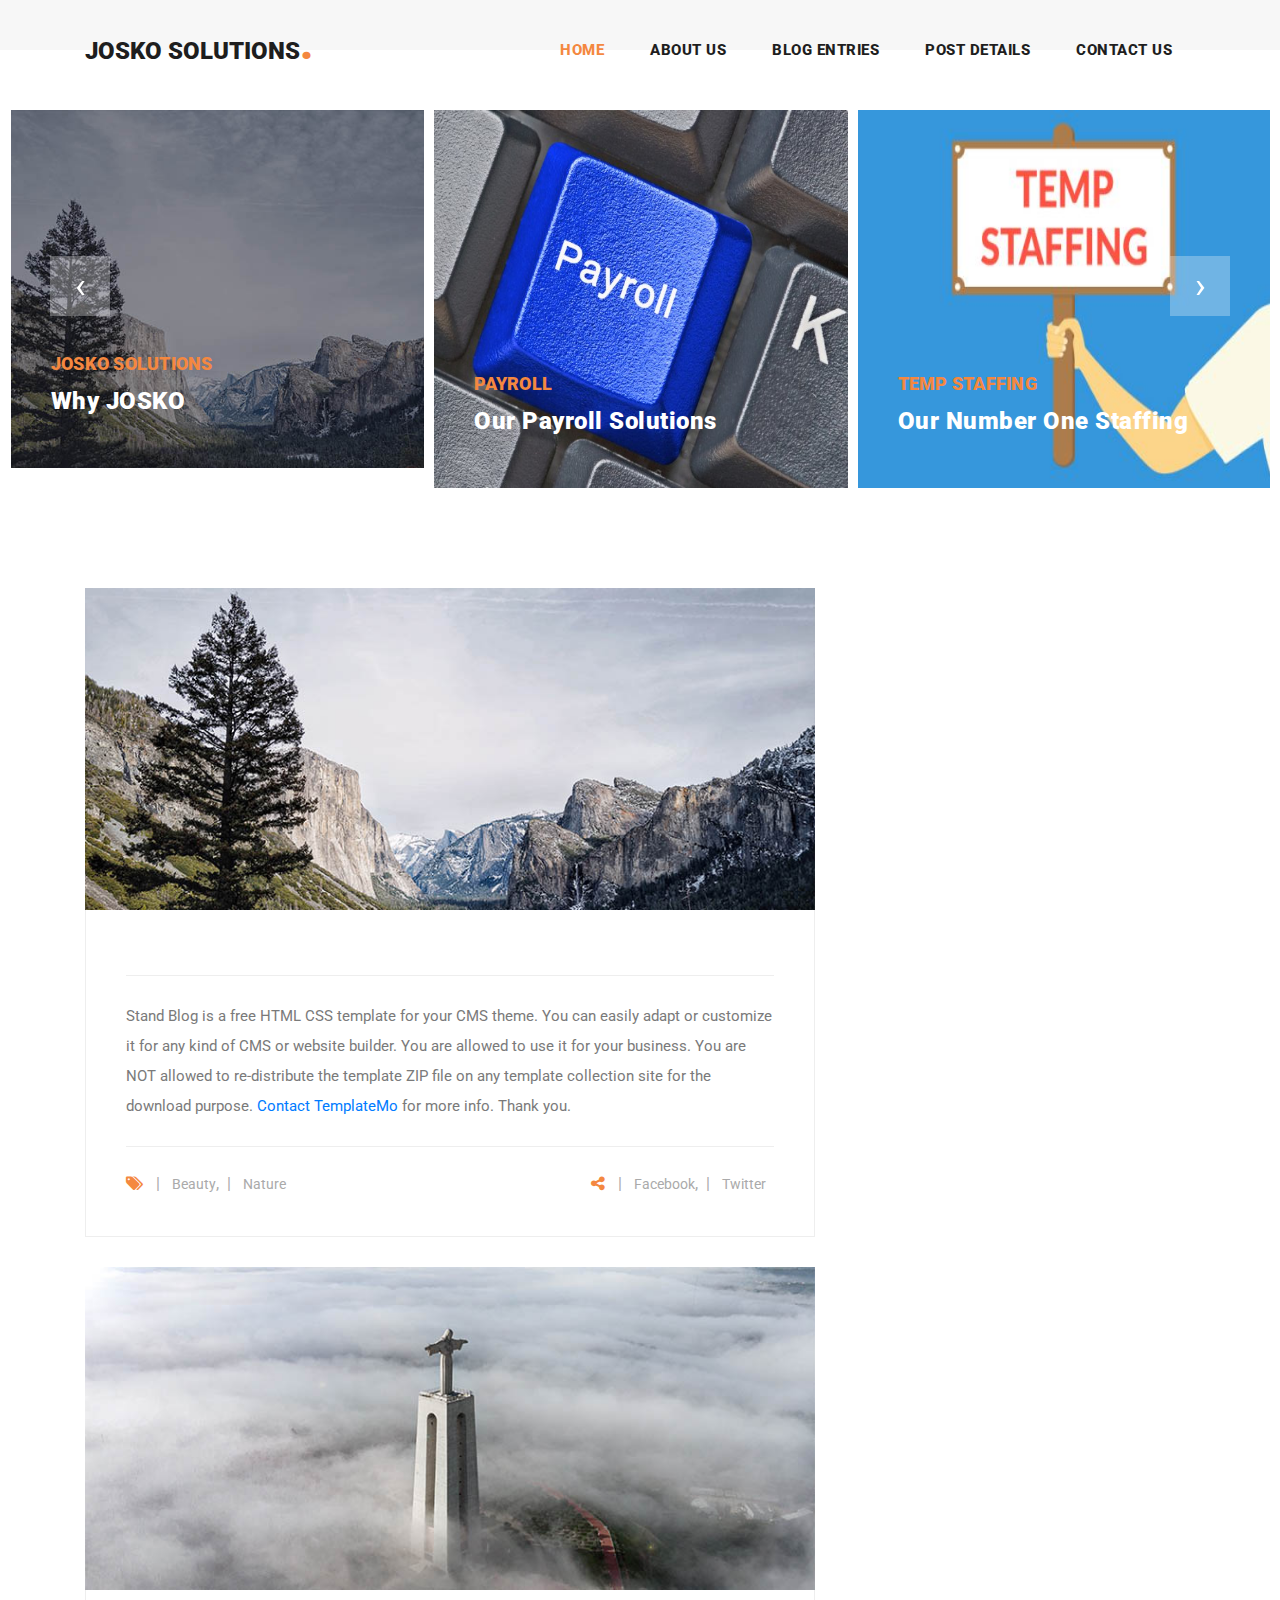
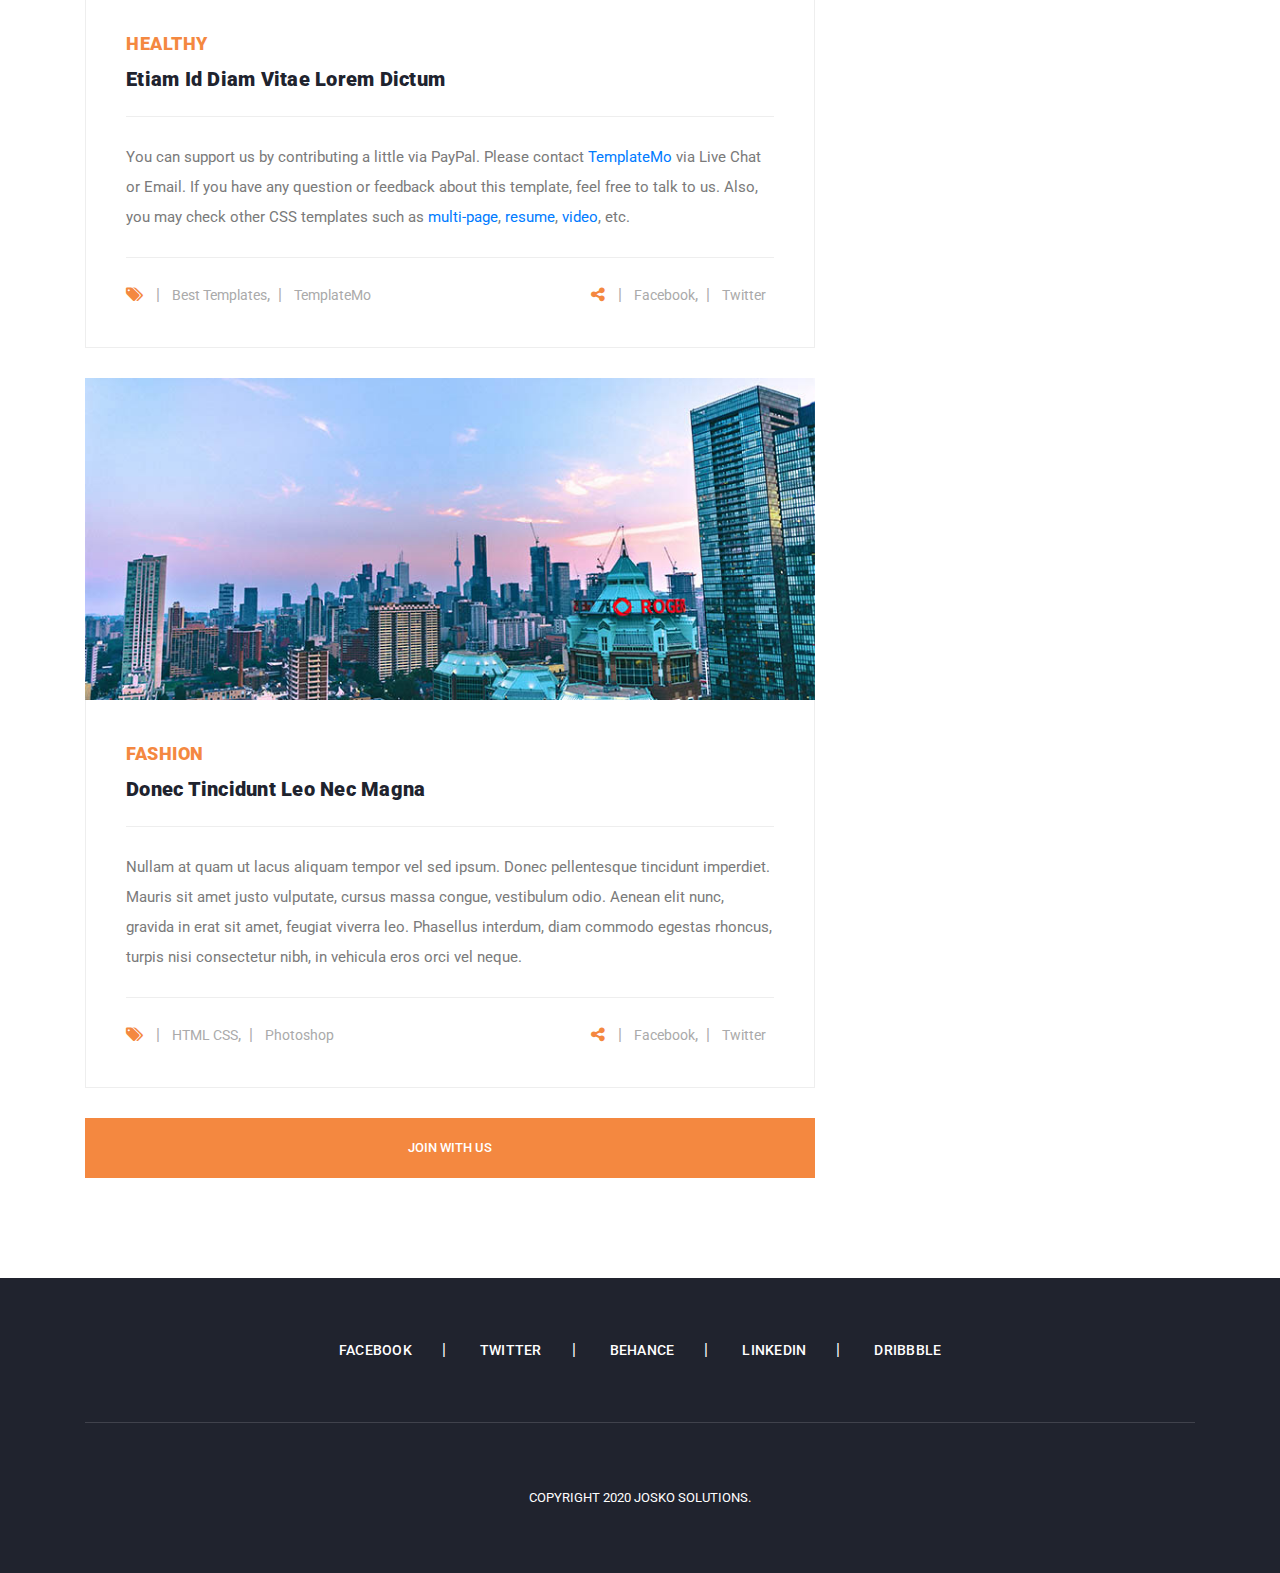
<file: index.html>
<!DOCTYPE html>
<html lang="en">

  <head>

    <meta charset="utf-8">
    <meta name="viewport" content="width=device-width, initial-scale=1, shrink-to-fit=no">
    <meta name="description" content="">
    <meta name="author" content="TemplateMo">
    <link href="https://fonts.googleapis.com/css?family=Roboto:100,100i,300,300i,400,400i,500,500i,700,700i,900,900i&display=swap" rel="stylesheet">

    <title>JOSKO SOLUTIONS</title>
   

    <!-- Bootstrap core CSS -->
    <link href="vendor/bootstrap/css/bootstrap.min.css" rel="stylesheet">


    <!-- Additional CSS Files -->
    <link rel="stylesheet" href="assets/css/fontawesome.css">
    <link rel="stylesheet" href="assets/css/templatemo-stand-blog.css">
    <link rel="stylesheet" href="assets/css/owl.css">
<!--

TemplateMo 551 Stand Blog

https://templatemo.com/tm-551-stand-blog

-->
  </head>

  <body>

    <!-- ***** Preloader Start ***** -->
    <div id="preloader">
        <div class="jumper">
            <div></div>
            <div></div>
            <div></div>
        </div>
    </div>  
    <!-- ***** Preloader End ***** -->

    <!-- Header -->
    <header class="">
      <nav class="navbar navbar-expand-lg">
        <div class="container">
          <a class="navbar-brand" href="index.html"><h2>JOSKO SOLUTIONS<em>.</em></h2></a>
          <button class="navbar-toggler" type="button" data-toggle="collapse" data-target="#navbarResponsive" aria-controls="navbarResponsive" aria-expanded="false" aria-label="Toggle navigation">
            <span class="navbar-toggler-icon"></span>
          </button>
          <div class="collapse navbar-collapse" id="navbarResponsive">
            <ul class="navbar-nav ml-auto">
              <li class="nav-item active">
                <a class="nav-link" href="index.html">Home
                  <span class="sr-only">(current)</span>
                </a>
              </li> 
              <li class="nav-item">
                <a class="nav-link" href="about.html">About Us</a>
              </li>
              <li class="nav-item">
                <a class="nav-link" href="blog.html">Blog Entries</a>
              </li>
              <li class="nav-item">
                <a class="nav-link" href="post-details.html">Post Details</a>
              </li>
              <li class="nav-item">
                <a class="nav-link" href="contact.html">Contact Us</a>
              </li>
            </ul>
          </div>
        </div>
      </nav>
    </header>

    <!-- Page Content -->
    <!-- Banner Starts Here -->
    <div class="main-banner header-text">
      <div class="container-fluid">
        <div class="owl-banner owl-carousel">
          <div class="item">
            <img src="assets/images/banner-item-01.jpg" alt="">
            <div class="item-content">
              <div class="main-content">
                <div class="meta-category">
                  <span>JOSKO SOLUTIONS</span>
                </div>
                <a href="post-details.html"><h4>Why JOSKO</h4></a>
                <ul class="post-info">
                <!--  <li><a href="#">DK</a></li>
                  <li><a href="#">September 29, 2020</a></li>
                  <li><a href="#">12 Comments</a></li>-->
                </ul>
              </div>
            </div>
          </div>
          <div class="item">
            <img src="assets/images/banner-item-02.jpg" alt="" height="378" >
            <div class="item-content">
              <div class="main-content">
                <div class="meta-category">
                  <span>Payroll</span>
                </div>
                <a href="post-details.html"><h4>Our Payroll solutions</h4></a>
                <ul class="post-info">
                <!--  <li><a href="#">Suraj</a></li>
                  <li><a href="#">September 29, 2020</a></li>
                  <li><a href="#">24 Comments</a></li>-->
                </ul>
              </div>
            </div>
          </div>
          <div class="item">
            <img src="assets/images/banner-item-03.jpg" alt="" height="378">
            <div class="item-content">
              <div class="main-content">
                <div class="meta-category">
                  <span>Temp Staffing</span>
                </div>
                <a href="post-details.html"><h4>Our Number one staffing</h4></a>
                <ul class="post-info">
                <!--  <li><a href="#">DK</a></li>
                  <li><a href="#">September 29, 2020</a></li>
                  <li><a href="#">36 Comments</a></li>-->
                </ul>
              </div>
            </div>
          </div>
          <div class="item">
            <img src="assets/images/banner-item-04.jpg" alt="">
            <div class="item-content">
              <div class="main-content">
                <div class="meta-category">
                  <span>TDS Reports</span>
                </div>
                <a href="post-details.html"><h4>Tax Return Filing</h4></a>
                <ul class="post-info">
             <!--     <li><a href="#">Suraj</a></li>
                  <li><a href="#">September 29, 2020</a></li>
                  <li><a href="#">48 Comments</a></li>-->
                </ul>
              </div>
            </div>
          </div>
          <div class="item">
            <img src="assets/images/banner-item-05.jpg" alt="">
            <div class="item-content">
              <div class="main-content">
                <div class="meta-category">
                  <span>Nature</span>
                </div>
                <a href="post-details.html"><h4>Cras congue sed augue id ullamcorper</h4></a>
                <ul class="post-info">
                <!--  <li><a href="#">Admin</a></li>
                  <li><a href="#">May 24, 2020</a></li>
                  <li><a href="#">64 Comments</a></li>-->
                </ul>
              </div>
            </div>
          </div>
          <div class="item">
            <img src="assets/images/banner-item-06.jpg" alt="">
            <div class="item-content">
              <div class="main-content">
                <div class="meta-category">
                  <span>Lifestyle</span>
                </div>
                <a href="post-details.html"><h4>Suspendisse nec aliquet ligula</h4></a>
                <ul class="post-info">
               <!--   <li><a href="#">Admin</a></li>
                  <li><a href="#">May 26, 2020</a></li>
                  <li><a href="#">72 Comments</a></li>-->
                </ul>
              </div>
            </div>
          </div>
        </div>
      </div>
    </div>
    <!-- Banner Ends Here -->

    <!--<section class="call-to-action">
      <div class="container">
        <div class="row">
          <div class="col-lg-12">
            <div class="main-content">
              <div class="row">
                <div class="col-lg-8">
                  <span>Stand Blog HTML5 Template</span>
                  <h4>Creative HTML Template For Bloggers!</h4>
                </div>
                <div class="col-lg-4">
                  <div class="main-button">
                    <a rel="nofollow" href="https://templatemo.com/tm-551-stand-blog" target="_parent">Download Now!</a>
                  </div>
                </div>
              </div>
            </div>
          </div>
        </div>
      </div>
    </section>-->


    <section class="blog-posts">
      <div class="container">
        <div class="row">
          <div class="col-lg-8">
            <div class="all-blog-posts">
              <div class="row">
                <div class="col-lg-12">
                  <div class="blog-post">
                    <div class="blog-thumb">
                      <img src="assets/images/blog-post-01.jpg" alt="">
                    </div>
                    <div class="down-content">
                    <!--  <span>Lifestyle</span>
                      <a href="post-details.html"><h4>Best Template Website for HTML CSS</h4></a>-->
                      <ul class="post-info">
                     <!--   <li><a href="#">Admin</a></li>
                        <li><a href="#">May 31, 2020</a></li>
                        <li><a href="#">12 Comments</a></li>
                      </ul>-->
                      <p>Stand Blog is a free HTML CSS template for your CMS theme. You can easily adapt or customize it for any kind of CMS or website builder. You are allowed to use it for your business. You are NOT allowed to re-distribute the template ZIP file on any template collection site for the download purpose. <a rel="nofollow" href="https://templatemo.com/contact" target="_parent">Contact TemplateMo</a> for more info. Thank you.</p>
                      <div class="post-options">
                        <div class="row">
                          <div class="col-6">
                            <ul class="post-tags">
                              <li><i class="fa fa-tags"></i></li>
                              <li><a href="#">Beauty</a>,</li>
                              <li><a href="#">Nature</a></li>
                            </ul>
                          </div>
                          <div class="col-6">
                            <ul class="post-share">
                              <li><i class="fa fa-share-alt"></i></li>
                              <li><a href="#">Facebook</a>,</li>
                              <li><a href="#"> Twitter</a></li>
                            </ul>
                          </div>
                        </div>
                      </div>
                    </div>
                  </div>
                </div>
                <div class="col-lg-12">
                  <div class="blog-post">
                    <div class="blog-thumb">
                      <img src="assets/images/blog-post-02.jpg" alt="">
                    </div>
                    <div class="down-content">
                      <span>Healthy</span>
                      <a href="post-details.html"><h4>Etiam id diam vitae lorem dictum</h4></a>
                      <ul class="post-info">
                     <!--   <li><a href="#">Admin</a></li>
                        <li><a href="#">May 24, 2020</a></li>
                        <li><a href="#">36 Comments</a></li>
                      </ul>-->
                      <p>You can support us by contributing a little via PayPal. Please contact <a rel="nofollow" href="https://templatemo.com/contact" target="_parent">TemplateMo</a> via Live Chat or Email. If you have any question or feedback about this template, feel free to talk to us. Also, you may check other CSS templates such as <a rel="nofollow" href="https://templatemo.com/tag/multi-page" target="_parent">multi-page</a>, <a rel="nofollow" href="https://templatemo.com/tag/resume" target="_parent">resume</a>, <a rel="nofollow" href="https://templatemo.com/tag/video" target="_parent">video</a>, etc.</p>
                      <div class="post-options">
                        <div class="row">
                          <div class="col-6">
                            <ul class="post-tags">
                              <li><i class="fa fa-tags"></i></li>
                              <li><a href="#">Best Templates</a>,</li>
                              <li><a href="#">TemplateMo</a></li>
                            </ul>
                          </div>
                          <div class="col-6">
                            <ul class="post-share">
                              <li><i class="fa fa-share-alt"></i></li>
                              <li><a href="#">Facebook</a>,</li>
                              <li><a href="#">Twitter</a></li>
                            </ul>
                          </div>
                        </div>
                      </div>
                    </div>
                  </div>
                </div>
                <div class="col-lg-12">
                  <div class="blog-post">
                    <div class="blog-thumb">
                      <img src="assets/images/blog-post-03.jpg" alt="">
                    </div>
                    <div class="down-content">
                      <span>Fashion</span>
                      <a href="post-details.html"><h4>Donec tincidunt leo nec magna</h4></a>
                      <ul class="post-info">
                     <!--   <li><a href="#">Admin</a></li>
                        <li><a href="#">May 14, 2020</a></li>
                        <li><a href="#">48 Comments</a></li>
                      </ul>-->
                      <p>Nullam at quam ut lacus aliquam tempor vel sed ipsum. Donec pellentesque tincidunt imperdiet. Mauris sit amet justo vulputate, cursus massa congue, vestibulum odio. Aenean elit nunc, gravida in erat sit amet, feugiat viverra leo. Phasellus interdum, diam commodo egestas rhoncus, turpis nisi consectetur nibh, in vehicula eros orci vel neque.</p>
                      <div class="post-options">
                        <div class="row">
                          <div class="col-6">
                            <ul class="post-tags">
                              <li><i class="fa fa-tags"></i></li>
                              <li><a href="#">HTML CSS</a>,</li>
                              <li><a href="#">Photoshop</a></li>
                            </ul>
                          </div>
                          <div class="col-6">
                            <ul class="post-share">
                              <li><i class="fa fa-share-alt"></i></li>
                              <li><a href="#">Facebook</a>,</li>
                              <li><a href="#">Twitter</a></li>
                            </ul>
                          </div>
                        </div>
                      </div>
                    </div>
                  </div>
                </div>
                <div class="col-lg-12">
                  <div class="main-button">
                    <a href="blog.html">Join With Us</a>
                  </div>
                </div>
              </div>
            </div>
          </div>
          <div class="col-lg-4">
            <div class="sidebar">
              <div class="row">
                <div class="col-lg-12">
                  <div class="sidebar-item search">
                    <!--<form id="search_form" name="gs" method="GET" action="#">
                      <input type="text" name="q" class="searchText" placeholder="type to search..." autocomplete="on">
                    </form>-->
                  </div>
                </div>
                <div class="col-lg-12">
                  <div class="sidebar-item recent-posts">
                    <div class="sidebar-heading">
                  <!--    <h2>Recent Posts</h2>
                    </div>
                    <div class="content">
                      <ul>
                        <li><a href="post-details.html">
                          <h5>Vestibulum id turpis porttitor sapien facilisis scelerisque</h5>
                          <span>May 31, 2020</span>
                        </a></li>
                        <li><a href="post-details.html">
                          <h5>Suspendisse et metus nec libero ultrices varius eget in risus</h5>
                          <span>May 28, 2020</span>
                        </a></li>
                        <li><a href="post-details.html">
                          <h5>Swag hella echo park leggings, shaman cornhole ethical coloring</h5>
                          <span>May 14, 2020</span>
                        </a></li>
                      </ul>
                    </div>
                  </div>
                </div>
                <div class="col-lg-12">
                  <div class="sidebar-item categories">
                    <div class="sidebar-heading">
                      <h2>Categories</h2>
                    </div>
                    <div class="content">
                      <ul>
                        <li><a href="#">- Nature Lifestyle</a></li>
                        <li><a href="#">- Awesome Layouts</a></li>
                        <li><a href="#">- Creative Ideas</a></li>
                        <li><a href="#">- Responsive Templates</a></li>
                        <li><a href="#">- HTML5 / CSS3 Templates</a></li>
                        <li><a href="#">- Creative &amp; Unique</a></li>
                      </ul>
                    </div>
                  </div>
                </div>-->
             <!--  <div class="col-lg-12">
                  <div class="sidebar-item tags">
                    <div class="sidebar-heading">
                      <h2>Tag Clouds</h2>
                    </div>
                    <div class="content">
                      <ul>
                        <li><a href="#">Lifestyle</a></li>
                        <li><a href="#">Creative</a></li>
                        <li><a href="#">HTML5</a></li>
                        <li><a href="#">Inspiration</a></li>
                        <li><a href="#">Motivation</a></li>
                        <li><a href="#">PSD</a></li>
                        <li><a href="#">Responsive</a></li>-->
                      </ul>
                    </div>
                  </div>
                </div>
              </div>
            </div>
          </div>
        </div>
      </div>
    </section>

    
    <footer>
      <div class="container">
        <div class="row">
          <div class="col-lg-12">
            <ul class="social-icons">
              <li><a href="#">Facebook</a></li>
              <li><a href="#">Twitter</a></li>
              <li><a href="#">Behance</a></li>
              <li><a href="#">Linkedin</a></li>
              <li><a href="#">Dribbble</a></li>
            </ul>
          </div>
          <div class="col-lg-12">
            <div class="copyright-text">
              <p>Copyright 2020 Josko Solutions.
                    
             <!--    | Design: <a rel="nofollow" href="https://templatemo.com" target="_parent">TemplateMo</a></p>
            </div>
          </div>
        </div>
      </div>
    </footer>-->

    <!-- Bootstrap core JavaScript -->
    <script src="vendor/jquery/jquery.min.js"></script>
    <script src="vendor/bootstrap/js/bootstrap.bundle.min.js"></script>

    <!-- Additional Scripts -->
    <script src="assets/js/custom.js"></script>
    <script src="assets/js/owl.js"></script>
    <script src="assets/js/slick.js"></script>
    <script src="assets/js/isotope.js"></script>
    <script src="assets/js/accordions.js"></script>

    <script language = "text/Javascript"> 
      cleared[0] = cleared[1] = cleared[2] = 0; //set a cleared flag for each field
      function clearField(t){                   //declaring the array outside of the
      if(! cleared[t.id]){                      // function makes it static and global
          cleared[t.id] = 1;  // you could use true and false, but that's more typing
          t.value='';         // with more chance of typos
          t.style.color='#fff';
          }
      }
    </script>

  </body>
</html>
</file>
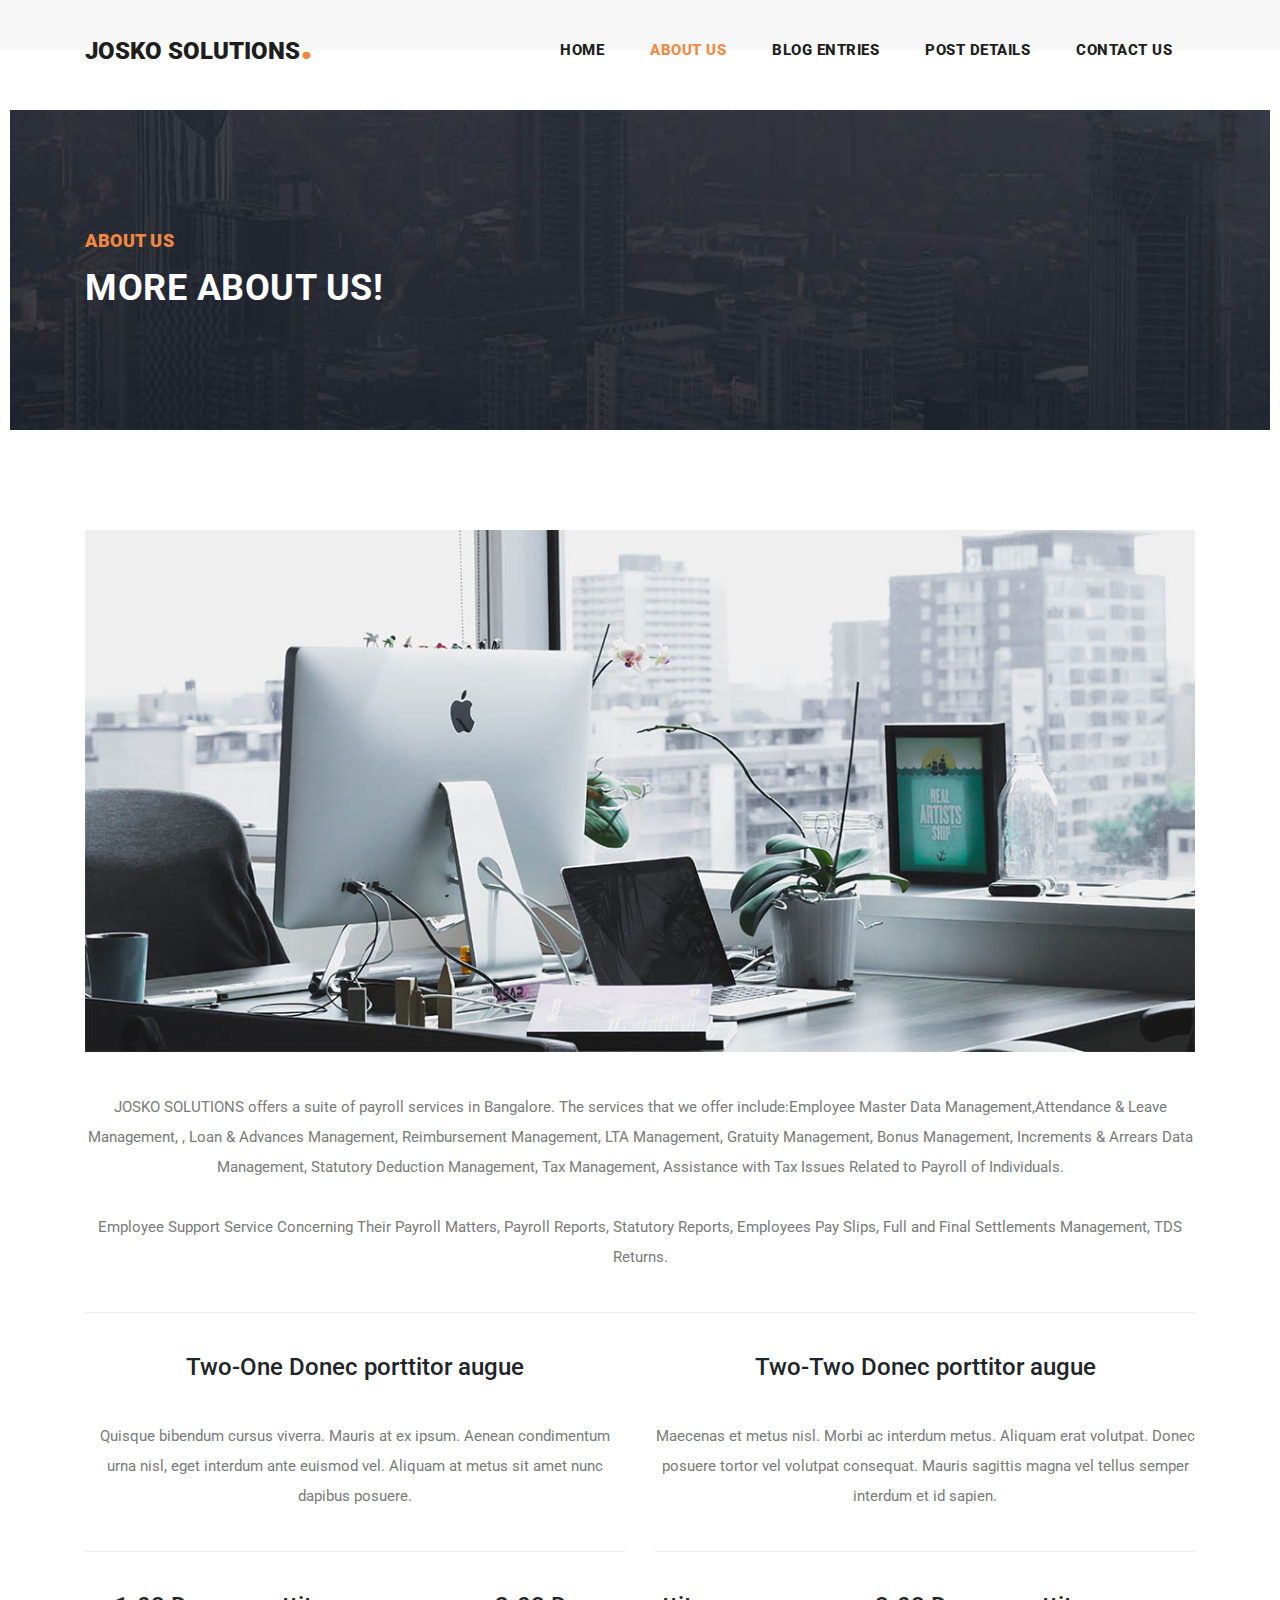
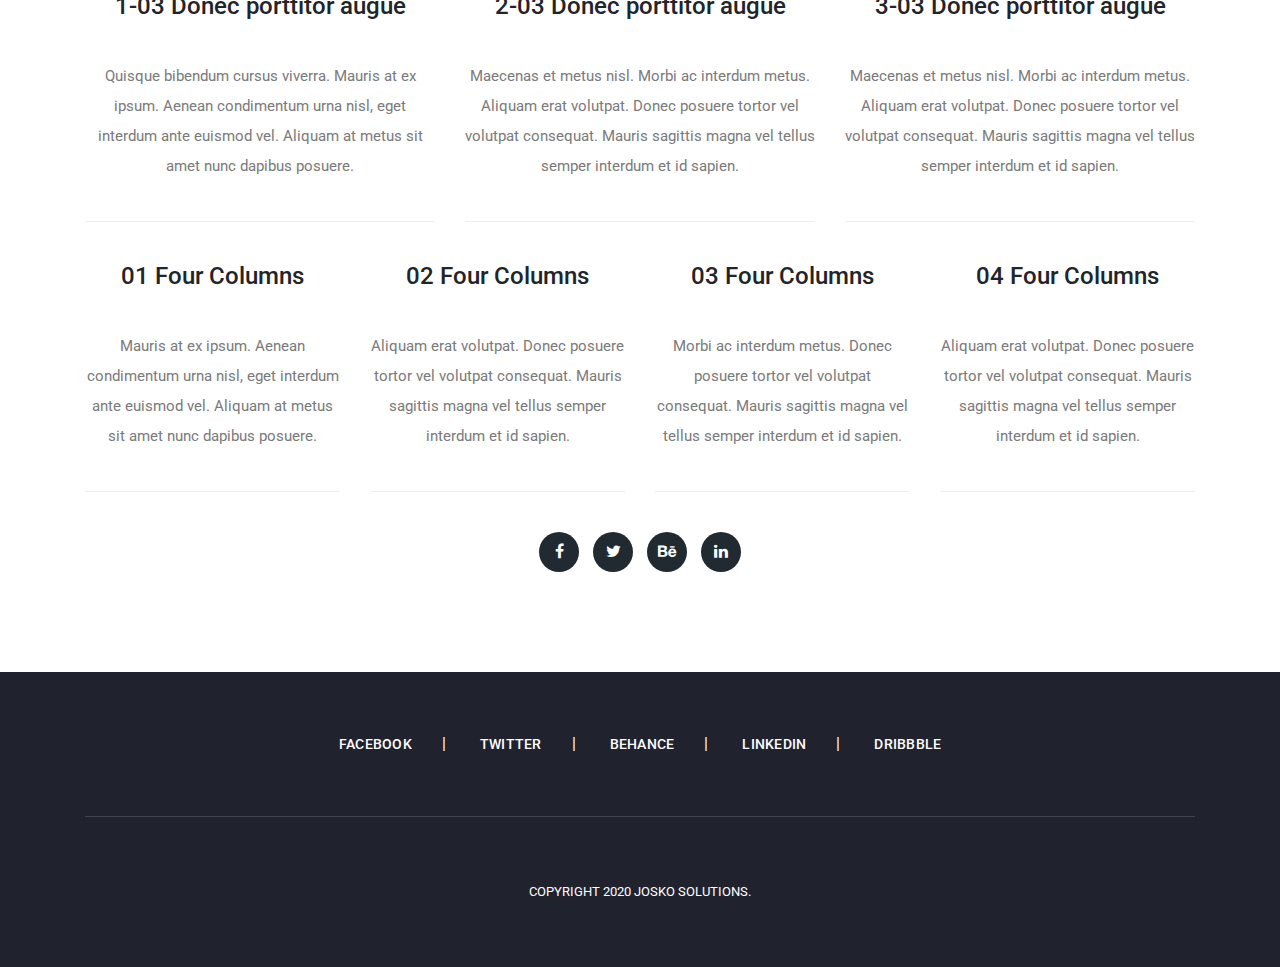
<file: about.html>
<!DOCTYPE html>
<html lang="en">

  <head>

    <meta charset="utf-8">
    <meta name="viewport" content="width=device-width, initial-scale=1, shrink-to-fit=no">
    <meta name="description" content="">
    <meta name="author" content="TemplateMo">
    <link href="https://fonts.googleapis.com/css?family=Roboto:100,100i,300,300i,400,400i,500,500i,700,700i,900,900i&display=swap" rel="stylesheet">

    <title>Josko Solutions</title>

    <!-- Bootstrap core CSS -->
    <link href="vendor/bootstrap/css/bootstrap.min.css" rel="stylesheet">


    <!-- Additional CSS Files -->
    <link rel="stylesheet" href="assets/css/fontawesome.css">
    <link rel="stylesheet" href="assets/css/templatemo-stand-blog.css">
    <link rel="stylesheet" href="assets/css/owl.css">
<!--

TemplateMo 551 Stand Blog

https://templatemo.com/tm-551-stand-blog

-->
  </head>

  <body>

    <!-- ***** Preloader Start ***** -->
    <div id="preloader">
        <div class="jumper">
            <div></div>
            <div></div>
            <div></div>
        </div>
    </div>  
    <!-- ***** Preloader End ***** -->

    <!-- Header -->
    <header class="">
      <nav class="navbar navbar-expand-lg">
        <div class="container">
          <a class="navbar-brand" href="index.html"><h2>JOSKO SOLUTIONS<em>.</em></h2></a>
          <button class="navbar-toggler" type="button" data-toggle="collapse" data-target="#navbarResponsive" aria-controls="navbarResponsive" aria-expanded="false" aria-label="Toggle navigation">
            <span class="navbar-toggler-icon"></span>
          </button>
          <div class="collapse navbar-collapse" id="navbarResponsive">
            <ul class="navbar-nav ml-auto">
              <li class="nav-item">
                <a class="nav-link" href="index.html">Home
                  <span class="sr-only">(current)</span>
                </a>
              </li> 
              <li class="nav-item active">
                <a class="nav-link" href="about.html">About Us</a>
              </li>
              <li class="nav-item">
                <a class="nav-link" href="blog.html">Blog Entries</a>
              </li>
              <li class="nav-item">
                <a class="nav-link" href="post-details.html">Post Details</a>
              </li>
              <li class="nav-item">
                <a class="nav-link" href="contact.html">Contact Us</a>
              </li>
            </ul>
          </div>
        </div>
      </nav>
    </header>

    <!-- Page Content -->
    <!-- Banner Starts Here -->
    <div class="heading-page header-text">
      <section class="page-heading">
        <div class="container">
          <div class="row">
            <div class="col-lg-12">
              <div class="text-content">
                <h4>about us</h4>
                <h2>more about us!</h2>
              </div>
            </div>
          </div>
        </div>
      </section>
    </div>
    
    <!-- Banner Ends Here -->


    <section class="about-us">
      <div class="container">
      	
        <div class="row">
          <div class="col-lg-12">
            <img src="assets/images/about-us.jpg" alt="">
            <p>JOSKO SOLUTIONS offers a suite of payroll services in Bangalore. The services that we offer include:<!-- <a rel="nofollow" href="https://templatemo.com/tag/business" target="_parent">-->Employee Master Data Management</a>,<!-- <a rel="nofollow" href="https://templatemo.com/tag/portfolio" target="_parent">-->Attendance & Leave Management</a>, <!--<a rel="nofollow" href="https://templatemo.com/tag/restaurant" target="_parent">restaurant</a>-->, Loan & Advances Management, Reimbursement Management, LTA Management, Gratuity Management, Bonus Management, Increments & Arrears Data Management, Statutory Deduction Management, Tax Management, Assistance with Tax Issues Related to Payroll of Individuals. <br><br>Employee Support Service Concerning Their Payroll Matters, Payroll Reports, Statutory Reports, Employees Pay Slips, Full and Final Settlements Management, TDS Returns. </p>
          </div>
        </div>
        
        <div class="row">
          <div class="col-lg-6">
          <h4>Two-One Donec porttitor augue</h4>
          	<p>Quisque bibendum cursus viverra. Mauris at ex ipsum. Aenean condimentum urna nisl, eget interdum ante euismod vel. Aliquam at metus sit amet nunc dapibus posuere.</p>
          </div>
          <div class="col-lg-6">
          <h4>Two-Two Donec porttitor augue</h4>
          	<p>Maecenas et metus nisl. Morbi ac interdum metus. Aliquam erat volutpat. Donec posuere tortor vel volutpat consequat. Mauris sagittis magna vel tellus semper interdum et id sapien.</p>
          </div>
        </div>
        
        <div class="row">
          <div class="col-lg-4 col-md-6">
          <h4>1-03 Donec porttitor augue</h4>
          	<p>Quisque bibendum cursus viverra. Mauris at ex ipsum. Aenean condimentum urna nisl, eget interdum ante euismod vel. Aliquam at metus sit amet nunc dapibus posuere.</p>
          </div>
          <div class="col-lg-4 col-md-6">
          <h4>2-03 Donec porttitor augue</h4>
          	<p>Maecenas et metus nisl. Morbi ac interdum metus. Aliquam erat volutpat. Donec posuere tortor vel volutpat consequat. Mauris sagittis magna vel tellus semper interdum et id sapien.</p>
          </div>
          <div class="col-lg-4">
          <h4>3-03 Donec porttitor augue</h4>
          	<p>Maecenas et metus nisl. Morbi ac interdum metus. Aliquam erat volutpat. Donec posuere tortor vel volutpat consequat. Mauris sagittis magna vel tellus semper interdum et id sapien.</p>
          </div>
        </div>
        
        
        <div class="row">
          <div class="col-lg-3 col-md-6">
          <h4>01 Four Columns</h4>
          	<p>Mauris at ex ipsum. Aenean condimentum urna nisl, eget interdum ante euismod vel. Aliquam at metus sit amet nunc dapibus posuere.</p>
          </div>
          <div class="col-lg-3 col-md-6">
          <h4>02 Four Columns</h4>
          	<p>Aliquam erat volutpat. Donec posuere tortor vel volutpat consequat. Mauris sagittis magna vel tellus semper interdum et id sapien.</p>
          </div>
          <div class="col-lg-3 col-md-6">
          <h4>03 Four Columns</h4>
          	<p>Morbi ac interdum metus. Donec posuere tortor vel volutpat consequat. Mauris sagittis magna vel tellus semper interdum et id sapien.</p>
          </div>
          <div class="col-lg-3 col-md-6">
          <h4>04 Four Columns</h4>
          	<p>Aliquam erat volutpat. Donec posuere tortor vel volutpat consequat. Mauris sagittis magna vel tellus semper interdum et id sapien.</p>
          </div>
        </div>
        
        <div class="row">
          <div class="col-lg-12">
            <ul class="social-icons">
              <li><a href="#"><i class="fa fa-facebook"></i></a></li>
              <li><a href="#"><i class="fa fa-twitter"></i></a></li>
              <li><a href="#"><i class="fa fa-behance"></i></a></li>
              <li><a href="#"><i class="fa fa-linkedin"></i></a></li>
            </ul>
          </div>
        </div>
        
        
      </div>
    </section>

    
    <footer>
      <div class="container">
        <div class="row">
          <div class="col-lg-12">
            <ul class="social-icons">
              <li><a href="#">Facebook</a></li>
              <li><a href="#">Twitter</a></li>
              <li><a href="#">Behance</a></li>
              <li><a href="#">Linkedin</a></li>
              <li><a href="#">Dribbble</a></li>
            </ul>
          </div>
          <div class="col-lg-12">
            <div class="copyright-text">
              <p>Copyright 2020 JOSKO SOLUTIONS.
                    
            <!--     | Design: <a rel="nofollow" href="https://templatemo.com" target="_parent">TemplateMo</a></p>
            </div>
          </div>
        </div>
      </div>
    </footer>-->

    <!-- Bootstrap core JavaScript -->
    <script src="vendor/jquery/jquery.min.js"></script>
    <script src="vendor/bootstrap/js/bootstrap.bundle.min.js"></script>

    <!-- Additional Scripts -->
    <script src="assets/js/custom.js"></script>
    <script src="assets/js/owl.js"></script>
    <script src="assets/js/slick.js"></script>
    <script src="assets/js/isotope.js"></script>
    <script src="assets/js/accordions.js"></script>

    <script language = "text/Javascript"> 
      cleared[0] = cleared[1] = cleared[2] = 0; //set a cleared flag for each field
      function clearField(t){                   //declaring the array outside of the
      if(! cleared[t.id]){                      // function makes it static and global
          cleared[t.id] = 1;  // you could use true and false, but that's more typing
          t.value='';         // with more chance of typos
          t.style.color='#fff';
          }
      }
    </script>

  </body>
</html>
</file>
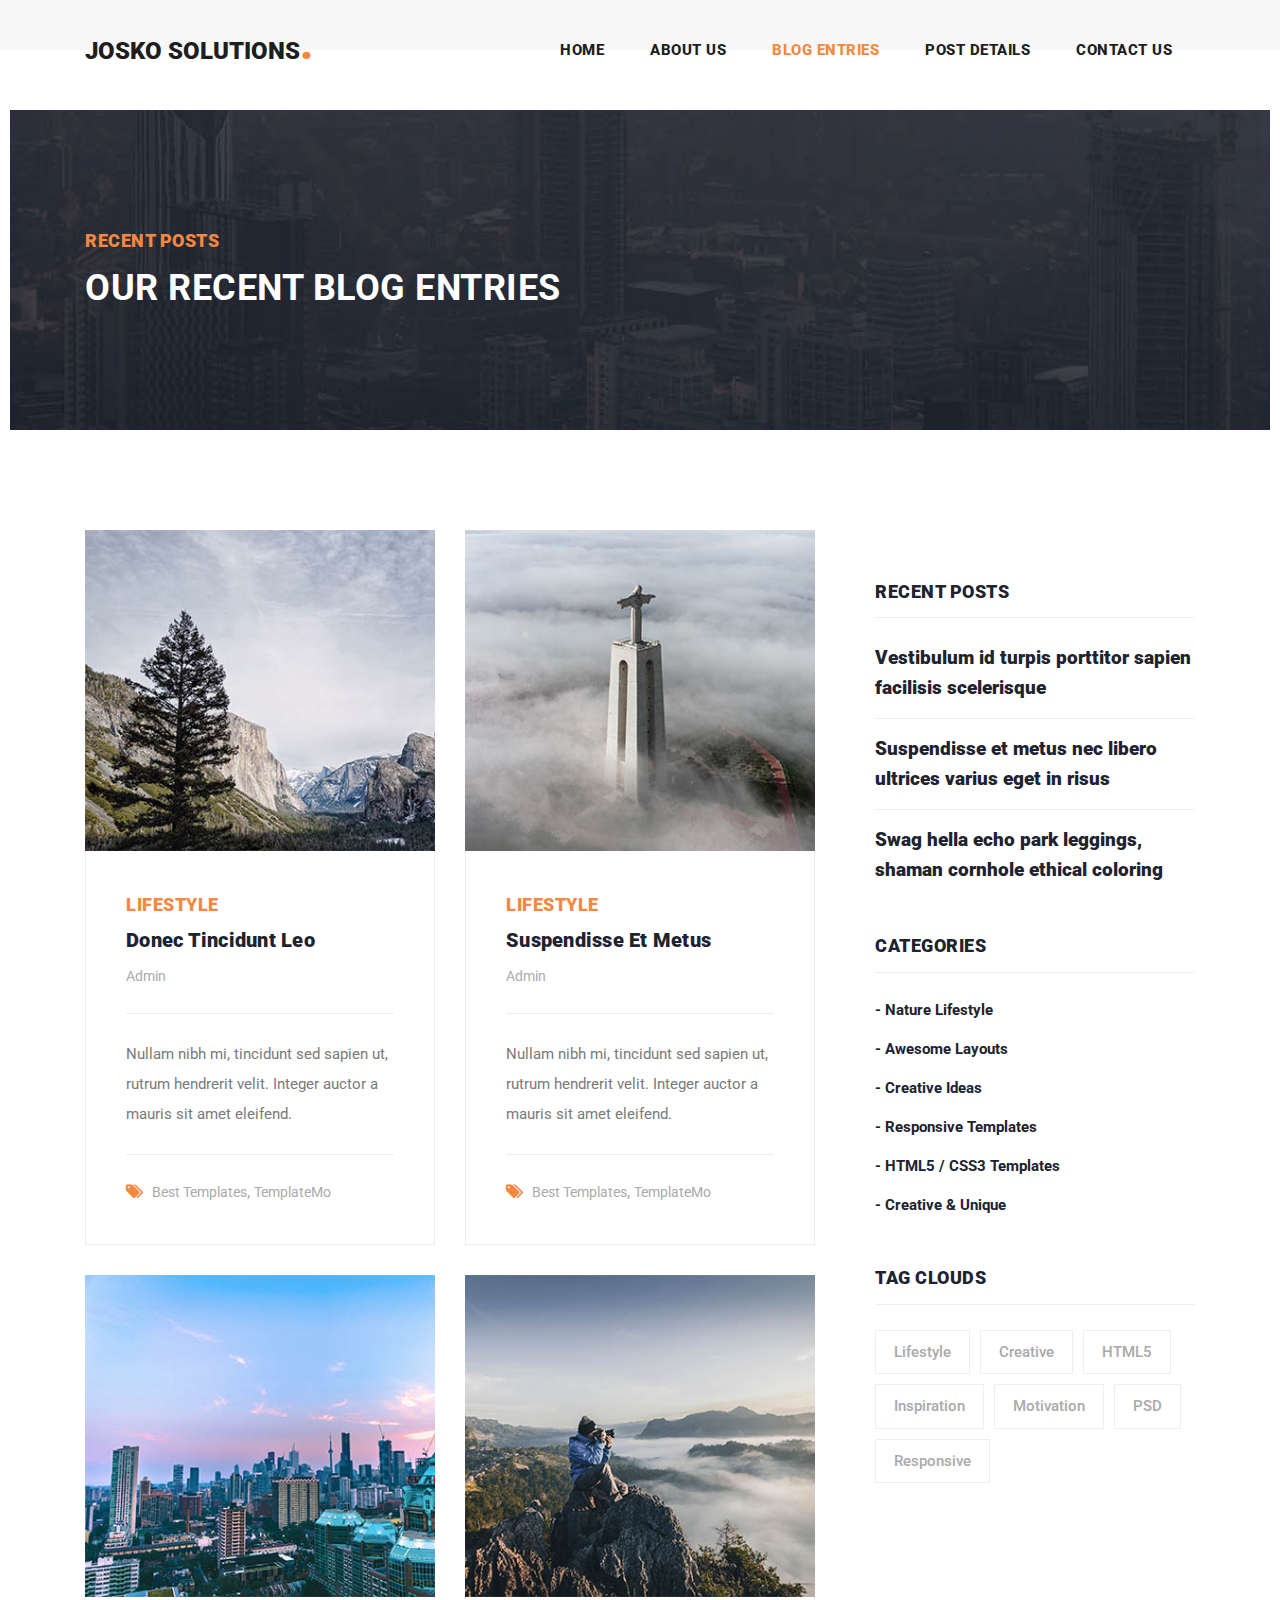
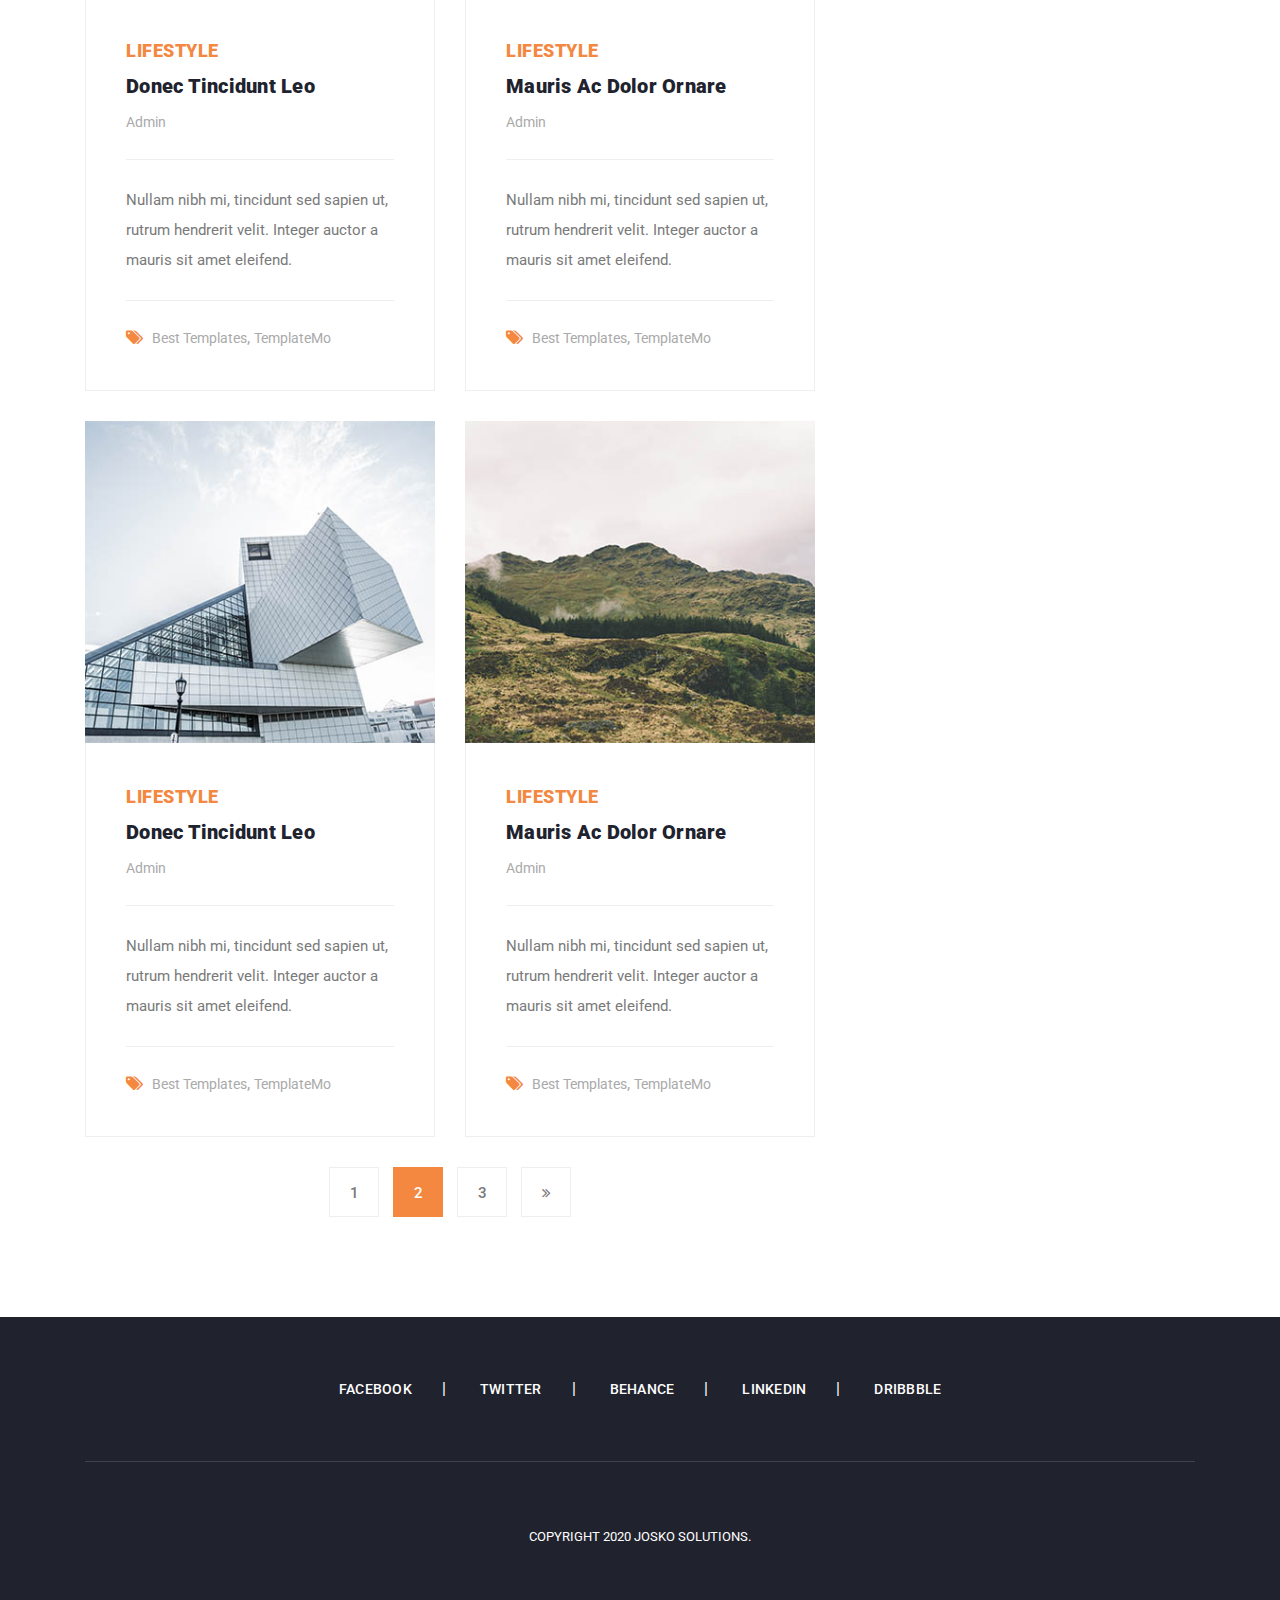
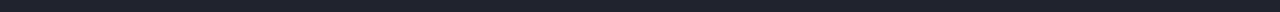
<file: blog.html>
<!DOCTYPE html>
<html lang="en">

  <head>

    <meta charset="utf-8">
    <meta name="viewport" content="width=device-width, initial-scale=1, shrink-to-fit=no">
    <meta name="description" content="">
    <meta name="author" content="">
    <link href="https://fonts.googleapis.com/css?family=Roboto:100,100i,300,300i,400,400i,500,500i,700,700i,900,900i&display=swap" rel="stylesheet">

    <title>Blog info</title>

    <!-- Bootstrap core CSS -->
    <link href="vendor/bootstrap/css/bootstrap.min.css" rel="stylesheet">


    <!-- Additional CSS Files -->
    <link rel="stylesheet" href="assets/css/fontawesome.css">
    <link rel="stylesheet" href="assets/css/templatemo-stand-blog.css">
    <link rel="stylesheet" href="assets/css/owl.css">
<!--

TemplateMo 551 Stand Blog

https://templatemo.com/tm-551-stand-blog

-->
  </head>

  <body>

    <!-- ***** Preloader Start ***** -->
    <div id="preloader">
        <div class="jumper">
            <div></div>
            <div></div>
            <div></div>
        </div>
    </div>  
    <!-- ***** Preloader End ***** -->

    <!-- Header -->
    <header class="">
      <nav class="navbar navbar-expand-lg">
        <div class="container">
          <a class="navbar-brand" href="index.html"><h2>JOSKO SOLUTIONS<em>.</em></h2></a>
          <button class="navbar-toggler" type="button" data-toggle="collapse" data-target="#navbarResponsive" aria-controls="navbarResponsive" aria-expanded="false" aria-label="Toggle navigation">
            <span class="navbar-toggler-icon"></span>
          </button>
          <div class="collapse navbar-collapse" id="navbarResponsive">
            <ul class="navbar-nav ml-auto">
              <li class="nav-item">
                <a class="nav-link" href="index.html">Home
                  <span class="sr-only">(current)</span>
                </a>
              </li> 
              <li class="nav-item">
                <a class="nav-link" href="about.html">About Us</a>
              </li>
              <li class="nav-item active">
                <a class="nav-link" href="blog.html">Blog Entries</a>
              </li>
              <li class="nav-item">
                <a class="nav-link" href="post-details.html">Post Details</a>
              </li>
              <li class="nav-item">
                <a class="nav-link" href="contact.html">Contact Us</a>
              </li>
            </ul>
          </div>
        </div>
      </nav>
    </header>

    <!-- Page Content -->
    <!-- Banner Starts Here -->
    <div class="heading-page header-text">
      <section class="page-heading">
        <div class="container">
          <div class="row">
            <div class="col-lg-12">
              <div class="text-content">
                <h4>Recent Posts</h4>
                <h2>Our Recent Blog Entries</h2>
              </div>
            </div>
          </div>
        </div>
      </section>
    </div>
    
    <!-- Banner Ends Here -->

   <!-- <section class="call-to-action">
      <div class="container">
        <div class="row">
          <div class="col-lg-12">
            <div class="main-content">
              <div class="row">
                <div class="col-lg-8">
                  <span>Stand Blog HTML5 Template</span>
                  <h4>Creative HTML Template For Bloggers!</h4>
                </div>
                <div class="col-lg-4">
                  <div class="main-button">
                    <a href="https://templatemo.com/tm-551-stand-blog" target="_parent">Download Now!</a>
                  </div>
                </div>
              </div>
            </div>
          </div>
        </div>
      </div>
    </section>-->


    <section class="blog-posts grid-system">
      <div class="container">
        <div class="row">
          <div class="col-lg-8">
            <div class="all-blog-posts">
              <div class="row">
                <div class="col-lg-6">
                  <div class="blog-post">
                    <div class="blog-thumb">
                      <img src="assets/images/blog-thumb-01.jpg" alt="">
                    </div>
                    <div class="down-content">
                      <span>Lifestyle</span>
                      <a href="post-details.html"><h4>Donec tincidunt leo</h4></a>
                      <ul class="post-info">
                        <li><a href="#">Admin</a></li>
                      <!--  <li><a href="#">May 31, 2020</a></li>
                        <li><a href="#">12 Comments</a></li>-->
                      </ul>
                      <p>Nullam nibh mi, tincidunt sed sapien ut, rutrum hendrerit velit. Integer auctor a mauris sit amet eleifend.</p>
                      <div class="post-options">
                        <div class="row">
                          <div class="col-lg-12">
                            <ul class="post-tags">
                              <li><i class="fa fa-tags"></i></li>
                              <li><a href="#">Best Templates</a>,</li>
                              <li><a href="#">TemplateMo</a></li>
                            </ul>
                          </div>
                        </div>
                      </div>
                    </div>
                  </div>
                </div>
                <div class="col-lg-6">
                  <div class="blog-post">
                    <div class="blog-thumb">
                      <img src="assets/images/blog-thumb-02.jpg" alt="">
                    </div>
                    <div class="down-content">
                      <span>Lifestyle</span>
                      <a href="post-details.html"><h4>Suspendisse et metus</h4></a>
                      <ul class="post-info">
                        <li><a href="#">Admin</a></li>
                    <!--    <li><a href="#">May 22, 2020</a></li>
                        <li><a href="#">26 Comments</a></li>-->
                      </ul>
                      <p>Nullam nibh mi, tincidunt sed sapien ut, rutrum hendrerit velit. Integer auctor a mauris sit amet eleifend.</p>
                      <div class="post-options">
                        <div class="row">
                          <div class="col-lg-12">
                            <ul class="post-tags">
                              <li><i class="fa fa-tags"></i></li>
                              <li><a href="#">Best Templates</a>,</li>
                              <li><a href="#">TemplateMo</a></li>
                            </ul>
                          </div>
                        </div>
                      </div>
                    </div>
                  </div>
                </div>
                <div class="col-lg-6">
                  <div class="blog-post">
                    <div class="blog-thumb">
                      <img src="assets/images/blog-thumb-03.jpg" alt="">
                    </div>
                    <div class="down-content">
                      <span>Lifestyle</span>
                      <a href="post-details.html"><h4>Donec tincidunt leo</h4></a>
                      <ul class="post-info">
                        <li><a href="#">Admin</a></li>
                      <!--  <li><a href="#">May 18, 2020</a></li>
                        <li><a href="#">42 Comments</a></li>-->
                      </ul>
                      <p>Nullam nibh mi, tincidunt sed sapien ut, rutrum hendrerit velit. Integer auctor a mauris sit amet eleifend.</p>
                      <div class="post-options">
                        <div class="row">
                          <div class="col-lg-12">
                            <ul class="post-tags">
                              <li><i class="fa fa-tags"></i></li>
                              <li><a href="#">Best Templates</a>,</li>
                              <li><a href="#">TemplateMo</a></li>
                            </ul>
                          </div>
                        </div>
                      </div>
                    </div>
                  </div>
                </div>
                <div class="col-lg-6">
                  <div class="blog-post">
                    <div class="blog-thumb">
                      <img src="assets/images/blog-thumb-04.jpg" alt="">
                    </div>
                    <div class="down-content">
                      <span>Lifestyle</span>
                      <a href="post-details.html"><h4>Mauris ac dolor ornare</h4></a>
                      <ul class="post-info">
                        <li><a href="#">Admin</a></li>
                      <!--  <li><a href="#">May 16, 2020</a></li>
                        <li><a href="#">28 Comments</a></li>-->
                      </ul>
                      <p>Nullam nibh mi, tincidunt sed sapien ut, rutrum hendrerit velit. Integer auctor a mauris sit amet eleifend.</p>
                      <div class="post-options">
                        <div class="row">
                          <div class="col-lg-12">
                            <ul class="post-tags">
                              <li><i class="fa fa-tags"></i></li>
                              <li><a href="#">Best Templates</a>,</li>
                              <li><a href="#">TemplateMo</a></li>
                            </ul>
                          </div>
                        </div>
                      </div>
                    </div>
                  </div>
                </div>
                <div class="col-lg-6">
                  <div class="blog-post">
                    <div class="blog-thumb">
                      <img src="assets/images/blog-thumb-05.jpg" alt="">
                    </div>
                    <div class="down-content">
                      <span>Lifestyle</span>
                      <a href="post-details.html"><h4>Donec tincidunt leo</h4></a>
                      <ul class="post-info">
                        <li><a href="#">Admin</a></li>
                  <!--      <li><a href="#">May 12, 2020</a></li>
                        <li><a href="#">16 Comments</a></li>-->
                      </ul>
                      <p>Nullam nibh mi, tincidunt sed sapien ut, rutrum hendrerit velit. Integer auctor a mauris sit amet eleifend.</p>
                      <div class="post-options">
                        <div class="row">
                          <div class="col-lg-12">
                            <ul class="post-tags">
                              <li><i class="fa fa-tags"></i></li>
                              <li><a href="#">Best Templates</a>,</li>
                              <li><a href="#">TemplateMo</a></li>
                            </ul>
                          </div>
                        </div>
                      </div>
                    </div>
                  </div>
                </div>
                <div class="col-lg-6">
                  <div class="blog-post">
                    <div class="blog-thumb">
                      <img src="assets/images/blog-thumb-06.jpg" alt="">
                    </div>
                    <div class="down-content">
                      <span>Lifestyle</span>
                      <a href="post-details.html"><h4>Mauris ac dolor ornare</h4></a>
                      <ul class="post-info">
                        <li><a href="#">Admin</a></li>
                   <!--     <li><a href="#">May 10, 2020</a></li>
                        <li><a href="#">3 Comments</a></li>-->
                      </ul>
                      <p>Nullam nibh mi, tincidunt sed sapien ut, rutrum hendrerit velit. Integer auctor a mauris sit amet eleifend.</p>
                      <div class="post-options">
                        <div class="row">
                          <div class="col-lg-12">
                            <ul class="post-tags">
                              <li><i class="fa fa-tags"></i></li>
                              <li><a href="#">Best Templates</a>,</li>
                              <li><a href="#">TemplateMo</a></li>
                            </ul>
                          </div>
                        </div>
                      </div>
                    </div>
                  </div>
                </div>
                <div class="col-lg-12">
                  <ul class="page-numbers">
                    <li><a href="#">1</a></li>
                    <li class="active"><a href="#">2</a></li>
                    <li><a href="#">3</a></li>
                    <li><a href="#"><i class="fa fa-angle-double-right"></i></a></li>
                  </ul>
                </div>
              </div>
            </div>
          </div>
          <div class="col-lg-4">
            <div class="sidebar">
              <div class="row">
                <div class="col-lg-12">
                  <div class="sidebar-item search">
                   <!-- <form id="search_form" name="gs" method="GET" action="#">
                      <input type="text" name="q" class="searchText" placeholder="type to search..." autocomplete="on">
                    </form>-->
                  </div>
                </div>
                <div class="col-lg-12">
                  <div class="sidebar-item recent-posts">
                    <div class="sidebar-heading">
                      <h2>Recent Posts</h2>
                    </div>
                    <div class="content">
                      <ul>
                        <li><a href="post-details.html">
                          <h5>Vestibulum id turpis porttitor sapien facilisis scelerisque</h5>
                       <!--   <span>May 31, 2020</span>-->
                        </a></li>
                        <li><a href="post-details.html">
                          <h5>Suspendisse et metus nec libero ultrices varius eget in risus</h5>
                        <!--  <span>May 28, 2020</span>-->
                        </a></li>
                        <li><a href="post-details.html">
                          <h5>Swag hella echo park leggings, shaman cornhole ethical coloring</h5>
                        <!--  <span>May 14, 2020</span>-->
                        </a></li>
                      </ul>
                    </div>
                  </div>
                </div>
                <div class="col-lg-12">
                  <div class="sidebar-item categories">
                    <div class="sidebar-heading">
                      <h2>Categories</h2>
                    </div>
                    <div class="content">
                      <ul>
                        <li><a href="#">- Nature Lifestyle</a></li>
                        <li><a href="#">- Awesome Layouts</a></li>
                        <li><a href="#">- Creative Ideas</a></li>
                        <li><a href="#">- Responsive Templates</a></li>
                        <li><a href="#">- HTML5 / CSS3 Templates</a></li>
                        <li><a href="#">- Creative &amp; Unique</a></li>
                      </ul>
                    </div>
                  </div>
                </div>
                <div class="col-lg-12">
                  <div class="sidebar-item tags">
                    <div class="sidebar-heading">
                      <h2>Tag Clouds</h2>
                    </div>
                    <div class="content">
                      <ul>
                        <li><a href="#">Lifestyle</a></li>
                        <li><a href="#">Creative</a></li>
                        <li><a href="#">HTML5</a></li>
                        <li><a href="#">Inspiration</a></li>
                        <li><a href="#">Motivation</a></li>
                        <li><a href="#">PSD</a></li>
                        <li><a href="#">Responsive</a></li>
                      </ul>
                    </div>
                  </div>
                </div>
              </div>
            </div>
          </div>
        </div>
      </div>
    </section>

    
    <footer>
      <div class="container">
        <div class="row">
          <div class="col-lg-12">
            <ul class="social-icons">
              <li><a href="#">Facebook</a></li>
              <li><a href="#">Twitter</a></li>
              <li><a href="#">Behance</a></li>
              <li><a href="#">Linkedin</a></li>
              <li><a href="#">Dribbble</a></li>
            </ul>
          </div>
          <div class="col-lg-12">
            <div class="copyright-text">
              <p>Copyright 2020 JOSKO SOLUTIONS.
                    
             <!--    | Design: <a rel="nofollow" href="https://templatemo.com" target="_parent">TemplateMo</a></p>-->
            </div>
          </div>
        </div>
      </div>
    </footer>


    <!-- Bootstrap core JavaScript -->
    <script src="vendor/jquery/jquery.min.js"></script>
    <script src="vendor/bootstrap/js/bootstrap.bundle.min.js"></script>

    <!-- Additional Scripts -->
    <script src="assets/js/custom.js"></script>
    <script src="assets/js/owl.js"></script>
    <script src="assets/js/slick.js"></script>
    <script src="assets/js/isotope.js"></script>
    <script src="assets/js/accordions.js"></script>

    <script language = "text/Javascript"> 
      cleared[0] = cleared[1] = cleared[2] = 0; //set a cleared flag for each field
      function clearField(t){                   //declaring the array outside of the
      if(! cleared[t.id]){                      // function makes it static and global
          cleared[t.id] = 1;  // you could use true and false, but that's more typing
          t.value='';         // with more chance of typos
          t.style.color='#fff';
          }
      }
    </script>

  </body>
</html>
</file>
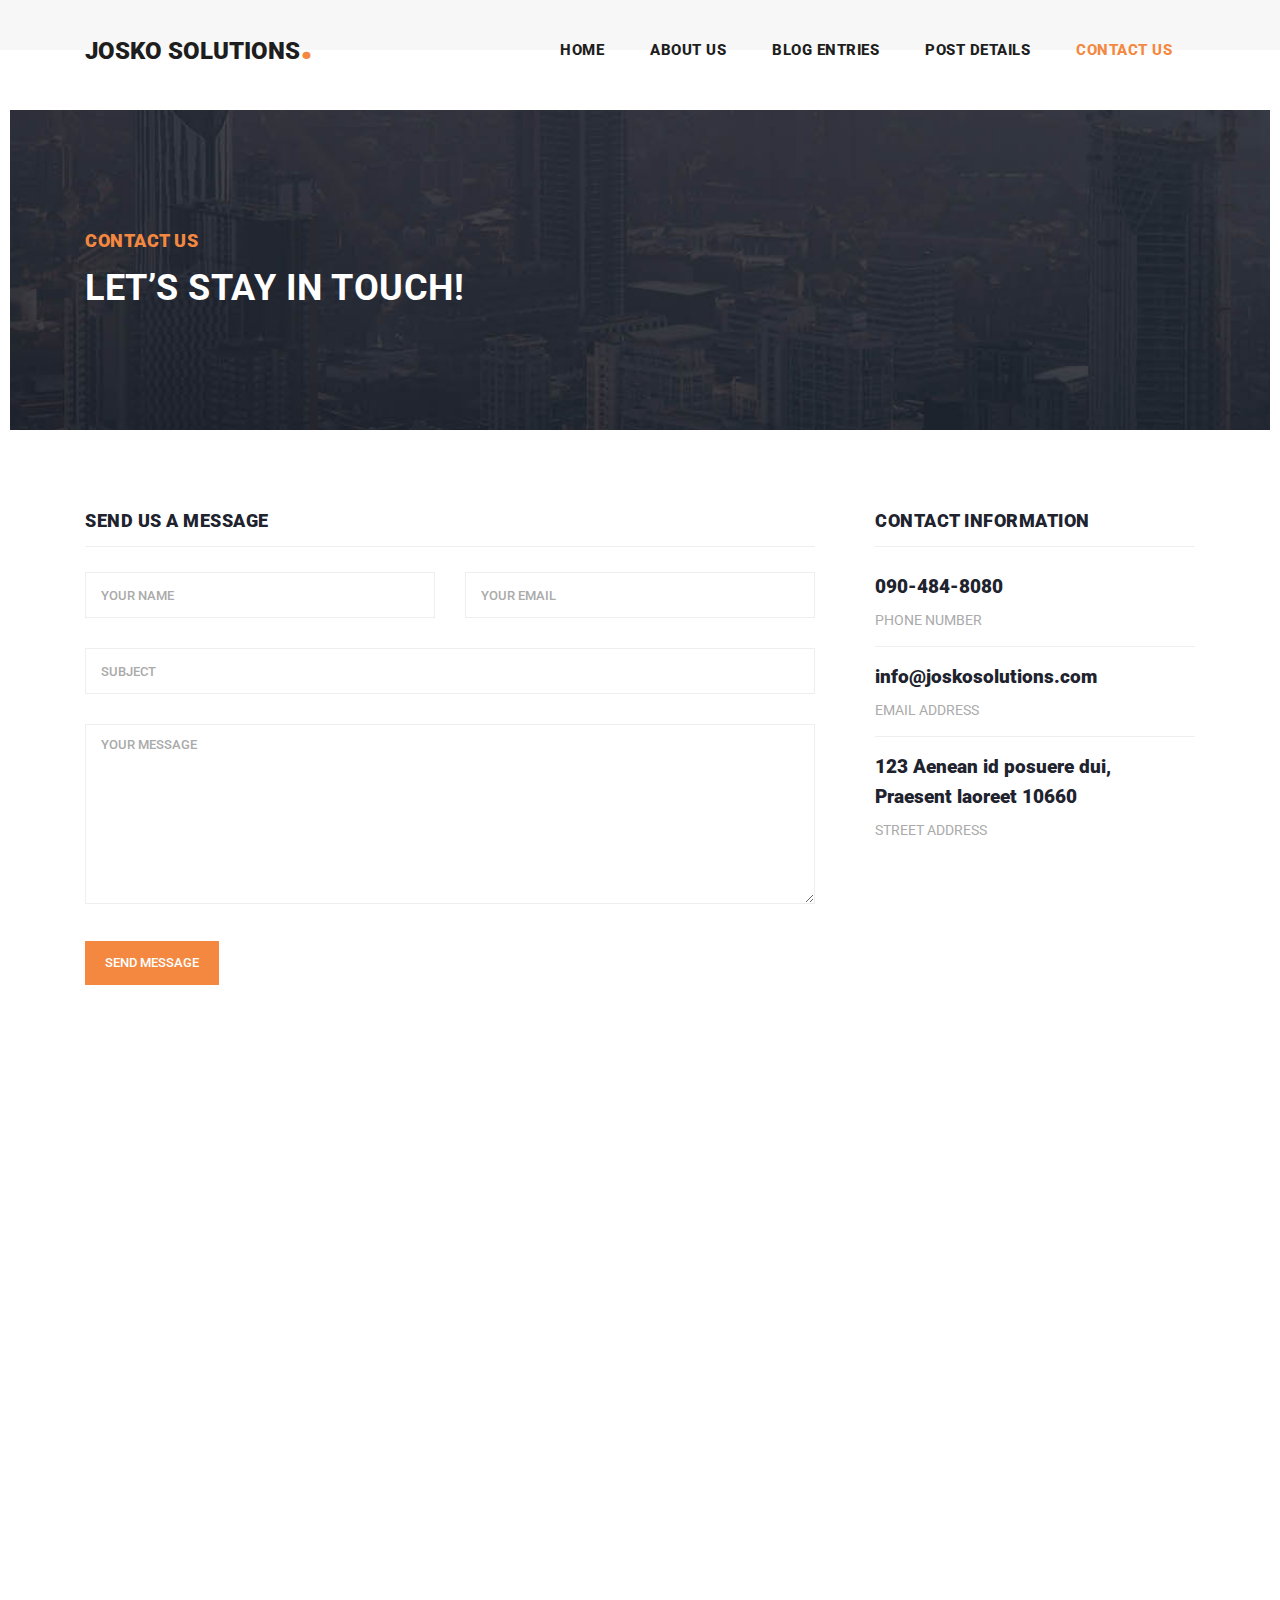
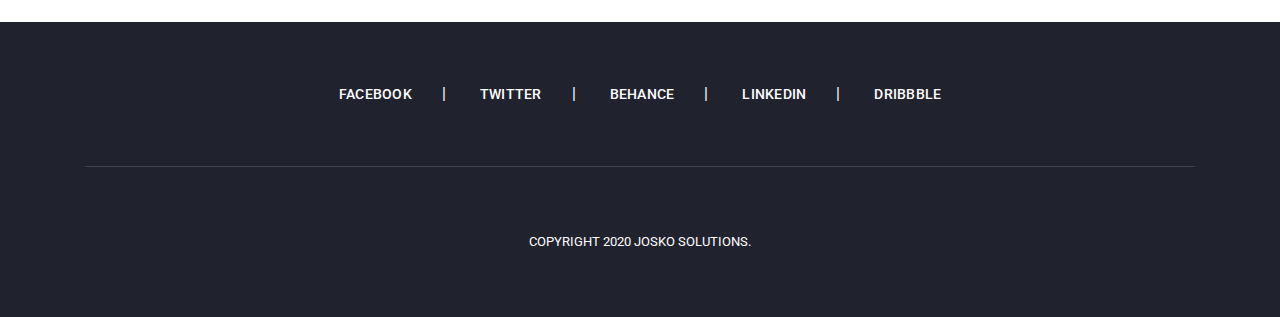
<file: contact.html>
<!DOCTYPE html>
<html lang="en">

  <head>

    <meta charset="utf-8">
    <meta name="viewport" content="width=device-width, initial-scale=1, shrink-to-fit=no">
    <meta name="description" content="">
    <meta name="author" content="">
    <link href="https://fonts.googleapis.com/css?family=Roboto:100,100i,300,300i,400,400i,500,500i,700,700i,900,900i&display=swap" rel="stylesheet">

    <title>Stand Blog - Contact Page</title>

    <!-- Bootstrap core CSS -->
    <link href="vendor/bootstrap/css/bootstrap.min.css" rel="stylesheet">


    <!-- Additional CSS Files -->
    <link rel="stylesheet" href="assets/css/fontawesome.css">
    <link rel="stylesheet" href="assets/css/templatemo-stand-blog.css">
    <link rel="stylesheet" href="assets/css/owl.css">
<!--

TemplateMo 551 Stand Blog

https://templatemo.com/tm-551-stand-blog

-->
  </head>

  <body>

    <!-- ***** Preloader Start ***** -->
    <div id="preloader">
        <div class="jumper">
            <div></div>
            <div></div>
            <div></div>
        </div>
    </div>  
    <!-- ***** Preloader End ***** -->

    <!-- Header -->
    <header class="">
      <nav class="navbar navbar-expand-lg">
        <div class="container">
          <a class="navbar-brand" href="index.html"><h2>JOSKO SOLUTIONS<em>.</em></h2></a>
          <button class="navbar-toggler" type="button" data-toggle="collapse" data-target="#navbarResponsive" aria-controls="navbarResponsive" aria-expanded="false" aria-label="Toggle navigation">
            <span class="navbar-toggler-icon"></span>
          </button>
          <div class="collapse navbar-collapse" id="navbarResponsive">
            <ul class="navbar-nav ml-auto">
              <li class="nav-item">
                <a class="nav-link" href="index.html">Home
                  <span class="sr-only">(current)</span>
                </a>
              </li> 
              <li class="nav-item">
                <a class="nav-link" href="about.html">About Us</a>
              </li>
              <li class="nav-item">
                <a class="nav-link" href="blog.html">Blog Entries</a>
              </li>
              <li class="nav-item">
                <a class="nav-link" href="post-details.html">Post Details</a>
              </li>
              <li class="nav-item active">
                <a class="nav-link" href="contact.html">Contact Us</a>
              </li>
            </ul>
          </div>
        </div>
      </nav>
    </header>

    <!-- Page Content -->
    <!-- Banner Starts Here -->
    <div class="heading-page header-text">
      <section class="page-heading">
        <div class="container">
          <div class="row">
            <div class="col-lg-12">
              <div class="text-content">
                <h4>contact us</h4>
                <h2>let’s stay in touch!</h2>
              </div>
            </div>
          </div>
        </div>
      </section>
    </div>
    
    <!-- Banner Ends Here -->


    <section class="contact-us">
      <div class="container">
        <div class="row">
        
          <div class="col-lg-12">
            <div class="down-contact">
              <div class="row">
                <div class="col-lg-8">
                  <div class="sidebar-item contact-form">
                    <div class="sidebar-heading">
                      <h2>Send us a message</h2>
                    </div>
                    <div class="content">
                      <form id="contact" action="" method="post">
                        <div class="row">
                          <div class="col-md-6 col-sm-12">
                            <fieldset>
                              <input name="name" type="text" id="name" placeholder="Your name" required="">
                            </fieldset>
                          </div>
                          <div class="col-md-6 col-sm-12">
                            <fieldset>
                              <input name="email" type="text" id="email" placeholder="Your email" required="">
                            </fieldset>
                          </div>
                          <div class="col-md-12 col-sm-12">
                            <fieldset>
                              <input name="subject" type="text" id="subject" placeholder="Subject">
                            </fieldset>
                          </div>
                          <div class="col-lg-12">
                            <fieldset>
                              <textarea name="message" rows="6" id="message" placeholder="Your Message" required=""></textarea>
                            </fieldset>
                          </div>
                          <div class="col-lg-12">
                            <fieldset>
                              <button type="submit" id="form-submit" class="main-button">Send Message</button>
                            </fieldset>
                          </div>
                        </div>
                      </form>
                    </div>
                  </div>
                </div>
                <div class="col-lg-4">
                  <div class="sidebar-item contact-information">
                    <div class="sidebar-heading">
                      <h2>contact information</h2>
                    </div>
                    <div class="content">
                      <ul>
                        <li>
                          <h5>090-484-8080</h5>
                          <span>PHONE NUMBER</span>
                        </li>
                        <li>
                          <h5>info@joskosolutions.com</h5>
                          <span>EMAIL ADDRESS</span>
                        </li>
                        <li>
                          <h5>123 Aenean id posuere dui, 
                          	<br>Praesent laoreet 10660</h5>
                          <span>STREET ADDRESS</span>
                        </li>
                      </ul>
                    </div>
                  </div>
                </div>
              </div>
            </div>
          </div>
          
          <div class="col-lg-12">
            <div id="map">
              <iframe src="https://maps.google.com/maps?q=Av.+L%C3%BAcio+Costa,+Rio+de+Janeiro+-+RJ,+Brazil&t=&z=13&ie=UTF8&iwloc=&output=embed" width="100%" height="450px" frameborder="0" style="border:0" allowfullscreen></iframe>
            </div>
          </div>
          
        </div>
      </div>
    </section>

    
    <footer>
      <div class="container">
        <div class="row">
          <div class="col-lg-12">
            <ul class="social-icons">
              <li><a href="#">Facebook</a></li>
              <li><a href="#">Twitter</a></li>
              <li><a href="#">Behance</a></li>
              <li><a href="#">Linkedin</a></li>
              <li><a href="#">Dribbble</a></li>
            </ul>
          </div>
          <div class="col-lg-12">
            <div class="copyright-text">
              <p>Copyright 2020 JOSKO SOLUTIONS.
                    
              <!--   | Design: <a rel="nofollow" href="https://templatemo.com" target="_parent">TemplateMo</a></p>-->
            </div>
          </div>
        </div>
      </div>
    </footer>

    <!-- Bootstrap core JavaScript -->
    <script src="vendor/jquery/jquery.min.js"></script>
    <script src="vendor/bootstrap/js/bootstrap.bundle.min.js"></script>

    <!-- Additional Scripts -->
    <script src="assets/js/custom.js"></script>
    <script src="assets/js/owl.js"></script>
    <script src="assets/js/slick.js"></script>
    <script src="assets/js/isotope.js"></script>
    <script src="assets/js/accordions.js"></script>

    <script language = "text/Javascript"> 
      cleared[0] = cleared[1] = cleared[2] = 0; //set a cleared flag for each field
      function clearField(t){                   //declaring the array outside of the
      if(! cleared[t.id]){                      // function makes it static and global
          cleared[t.id] = 1;  // you could use true and false, but that's more typing
          t.value='';         // with more chance of typos
          t.style.color='#fff';
          }
      }
    </script>

  </body>
</html>
</file>
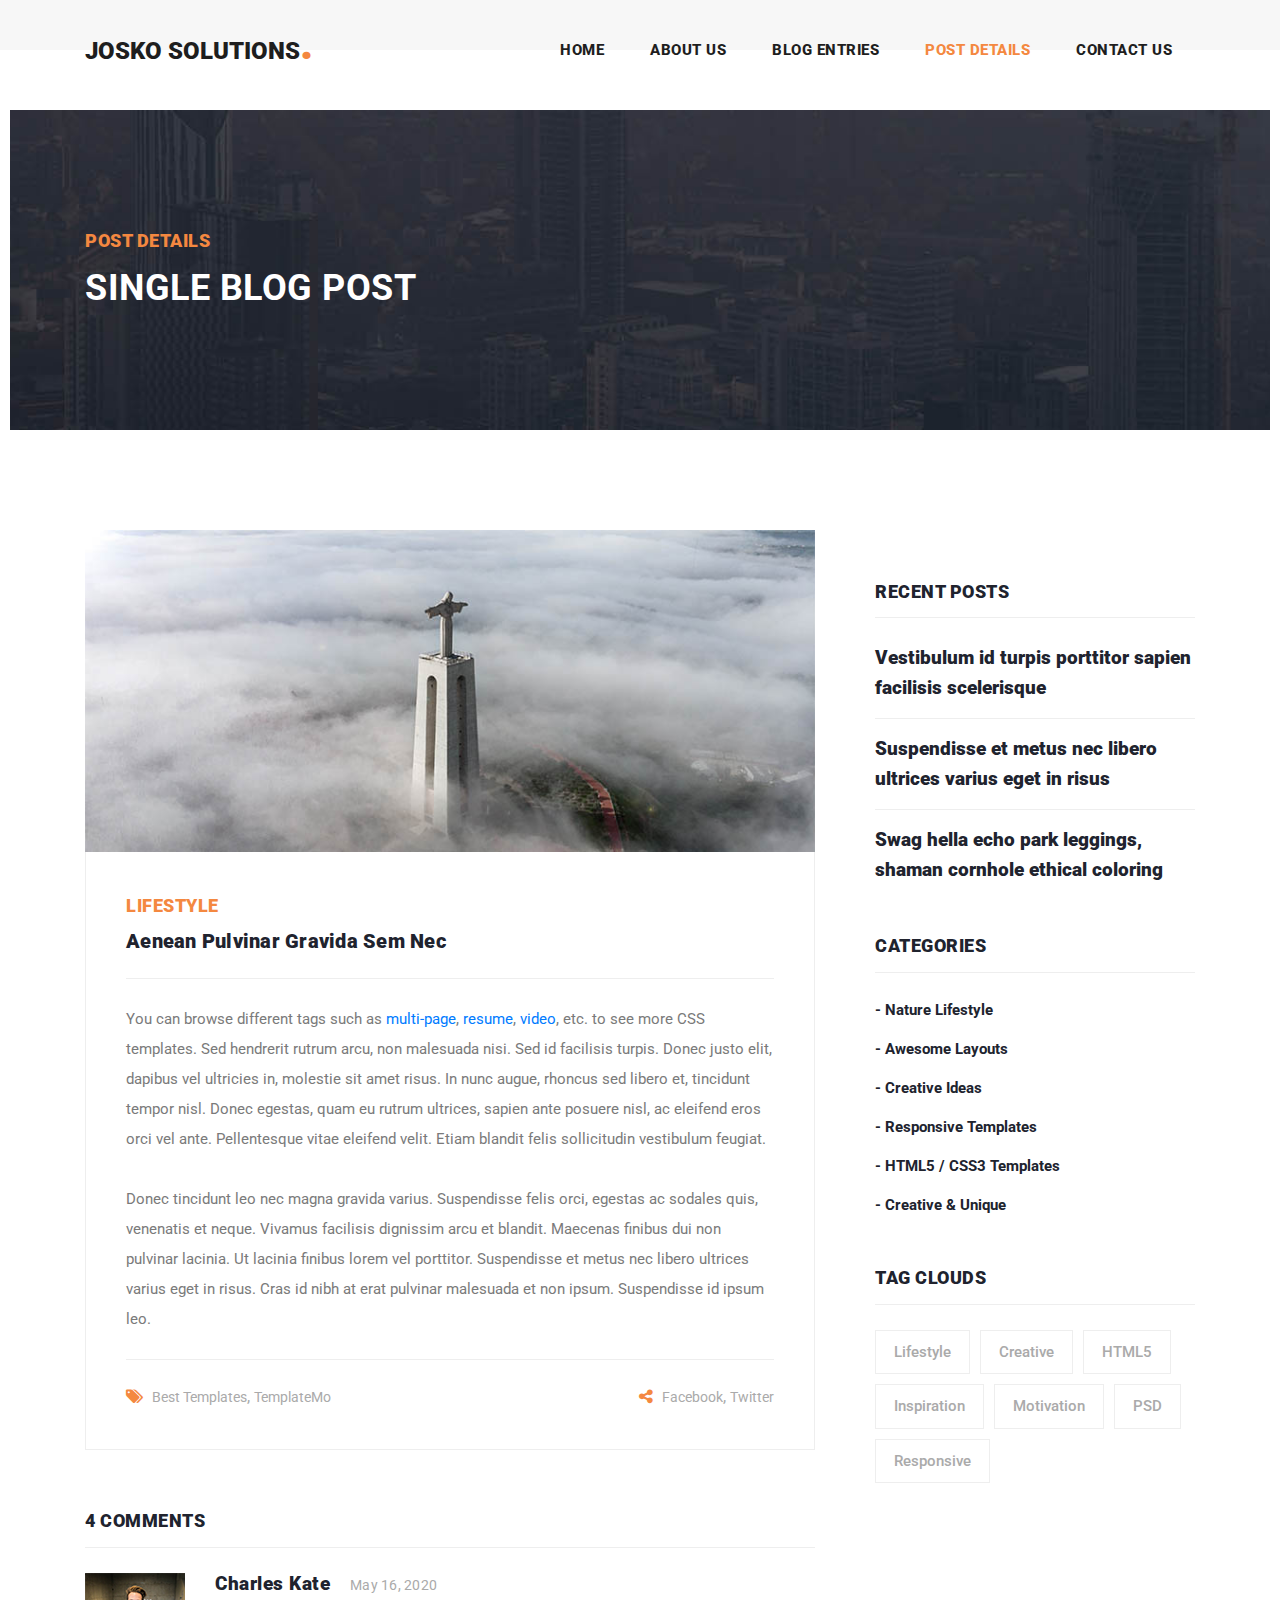
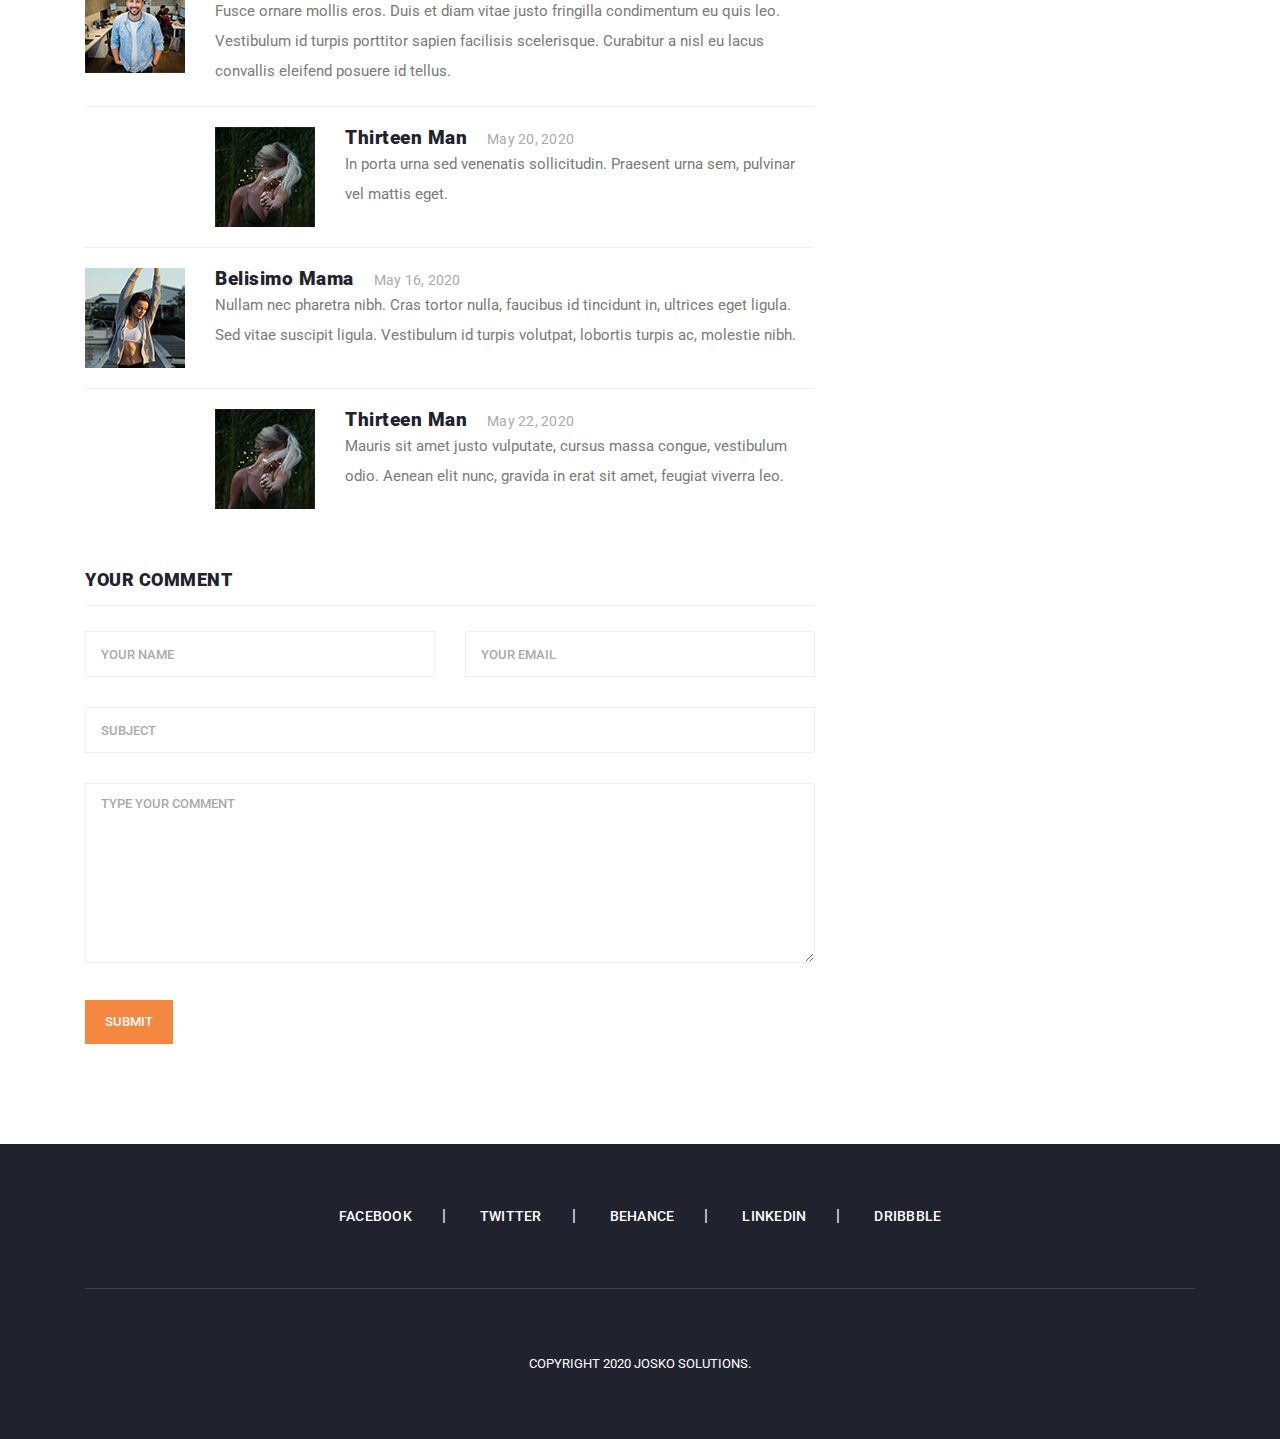
<file: post-details.html>
<!DOCTYPE html>
<html lang="en">

  <head>

    <meta charset="utf-8">
    <meta name="viewport" content="width=device-width, initial-scale=1, shrink-to-fit=no">
    <meta name="description" content="">
    <meta name="author" content="">
    <link href="https://fonts.googleapis.com/css?family=Roboto:100,100i,300,300i,400,400i,500,500i,700,700i,900,900i&display=swap" rel="stylesheet">

    <title>Post-details</title>

    <!-- Bootstrap core CSS -->
    <link href="vendor/bootstrap/css/bootstrap.min.css" rel="stylesheet">


    <!-- Additional CSS Files -->
    <link rel="stylesheet" href="assets/css/fontawesome.css">
    <link rel="stylesheet" href="assets/css/templatemo-stand-blog.css">
    <link rel="stylesheet" href="assets/css/owl.css">
<!--

TemplateMo 551 Stand Blog

https://templatemo.com/tm-551-stand-blog

-->
  </head>

  <body>

    <!-- ***** Preloader Start ***** -->
    <div id="preloader">
        <div class="jumper">
            <div></div>
            <div></div>
            <div></div>
        </div>
    </div>  
    <!-- ***** Preloader End ***** -->

    <!-- Header -->
    <header class="">
      <nav class="navbar navbar-expand-lg">
        <div class="container">
          <a class="navbar-brand" href="index.html"><h2>JOSKO SOLUTIONS<em>.</em></h2></a>
          <button class="navbar-toggler" type="button" data-toggle="collapse" data-target="#navbarResponsive" aria-controls="navbarResponsive" aria-expanded="false" aria-label="Toggle navigation">
            <span class="navbar-toggler-icon"></span>
          </button>
          <div class="collapse navbar-collapse" id="navbarResponsive">
            <ul class="navbar-nav ml-auto">
              <li class="nav-item">
                <a class="nav-link" href="index.html">Home
                  <span class="sr-only">(current)</span>
                </a>
              </li> 
              <li class="nav-item">
                <a class="nav-link" href="about.html">About Us</a>
              </li>
              <li class="nav-item">
                <a class="nav-link" href="blog.html">Blog Entries</a>
              </li>
              <li class="nav-item active">
                <a class="nav-link" href="post-details.html">Post Details</a>
              </li>
              <li class="nav-item">
                <a class="nav-link" href="contact.html">Contact Us</a>
              </li>
            </ul>
          </div>
        </div>
      </nav>
    </header>

    <!-- Page Content -->
    <!-- Banner Starts Here -->
    <div class="heading-page header-text">
      <section class="page-heading">
        <div class="container">
          <div class="row">
            <div class="col-lg-12">
              <div class="text-content">
                <h4>Post Details</h4>
                <h2>Single blog post</h2>
              </div>
            </div>
          </div>
        </div>
      </section>
    </div>
    
    <!-- Banner Ends Here -->

    <!--<section class="call-to-action">
      <div class="container">
        <div class="row">
          <div class="col-lg-12">
            <div class="main-content">
              <div class="row">
                <div class="col-lg-8">
                 <span>Stand Blog HTML5 Template</span>
                  <h4>Creative HTML Template For Bloggers!</h4>
                </div>
                <div class="col-lg-4">
                  <div class="main-button">
                    <a rel="nofollow" href="https://templatemo.com/tm-551-stand-blog" target="_parent">Download Now!</a>
                  </div>
                </div>
              </div>
            </div>
          </div>
        </div>
      </div>
    </section>-->


    <section class="blog-posts grid-system">
      <div class="container">
        <div class="row">
          <div class="col-lg-8">
            <div class="all-blog-posts">
              <div class="row">
                <div class="col-lg-12">
                  <div class="blog-post">
                    <div class="blog-thumb">
                      <img src="assets/images/blog-post-02.jpg" alt="">
                    </div>
                    <div class="down-content">
                      <span>Lifestyle</span>
                      <a href="post-details.html"><h4>Aenean pulvinar gravida sem nec</h4></a>
                      <ul class="post-info">
                    <!--    <li><a href="#">Admin</a></li>
                        <li><a href="#">May 12, 2020</a></li>
                        <li><a href="#">10 Comments</a></li>-->
                      </ul>
                      <p>You can browse different tags such as <a rel="nofollow" href="https://templatemo.com/tag/multi-page" target="_parent">multi-page</a>, <a rel="nofollow" href="https://templatemo.com/tag/resume" target="_parent">resume</a>, <a rel="nofollow" href="https://templatemo.com/tag/video" target="_parent">video</a>, etc. to see more CSS templates. Sed hendrerit rutrum arcu, non malesuada nisi. Sed id facilisis turpis. Donec justo elit, dapibus vel ultricies in, molestie sit amet risus. In nunc augue, rhoncus sed libero et, tincidunt tempor nisl. Donec egestas, quam eu rutrum ultrices, sapien ante posuere nisl, ac eleifend eros orci vel ante. Pellentesque vitae eleifend velit. Etiam blandit felis sollicitudin vestibulum feugiat.
                      <br><br>Donec tincidunt leo nec magna gravida varius. Suspendisse felis orci, egestas ac sodales quis, venenatis et neque. Vivamus facilisis dignissim arcu et blandit. Maecenas finibus dui non pulvinar lacinia. Ut lacinia finibus lorem vel porttitor. Suspendisse et metus nec libero ultrices varius eget in risus. Cras id nibh at erat pulvinar malesuada et non ipsum. Suspendisse id ipsum leo.</p>
                      <div class="post-options">
                        <div class="row">
                          <div class="col-6">
                            <ul class="post-tags">
                              <li><i class="fa fa-tags"></i></li>
                              <li><a href="#">Best Templates</a>,</li>
                              <li><a href="#">TemplateMo</a></li>
                            </ul>
                          </div>
                          <div class="col-6">
                            <ul class="post-share">
                              <li><i class="fa fa-share-alt"></i></li>
                              <li><a href="#">Facebook</a>,</li>
                              <li><a href="#"> Twitter</a></li>
                            </ul>
                          </div>
                        </div>
                      </div>
                    </div>
                  </div>
                </div>
                <div class="col-lg-12">
                  <div class="sidebar-item comments">
                    <div class="sidebar-heading">
                      <h2>4 comments</h2>
                    </div>
                    <div class="content">
                      <ul>
                        <li>
                          <div class="author-thumb">
                            <img src="assets/images/comment-author-01.jpg" alt="">
                          </div>
                          <div class="right-content">
                            <h4>Charles Kate<span>May 16, 2020</span></h4>
                            <p>Fusce ornare mollis eros. Duis et diam vitae justo fringilla condimentum eu quis leo. Vestibulum id turpis porttitor sapien facilisis scelerisque. Curabitur a nisl eu lacus convallis eleifend posuere id tellus.</p>
                          </div>
                        </li>
                        <li class="replied">
                          <div class="author-thumb">
                            <img src="assets/images/comment-author-02.jpg" alt="">
                          </div>
                          <div class="right-content">
                            <h4>Thirteen Man<span>May 20, 2020</span></h4>
                            <p>In porta urna sed venenatis sollicitudin. Praesent urna sem, pulvinar vel mattis eget.</p>
                          </div>
                        </li>
                        <li>
                          <div class="author-thumb">
                            <img src="assets/images/comment-author-03.jpg" alt="">
                          </div>
                          <div class="right-content">
                            <h4>Belisimo Mama<span>May 16, 2020</span></h4>
                            <p>Nullam nec pharetra nibh. Cras tortor nulla, faucibus id tincidunt in, ultrices eget ligula. Sed vitae suscipit ligula. Vestibulum id turpis volutpat, lobortis turpis ac, molestie nibh.</p>
                          </div>
                        </li>
                        <li class="replied">
                          <div class="author-thumb">
                            <img src="assets/images/comment-author-02.jpg" alt="">
                          </div>
                          <div class="right-content">
                            <h4>Thirteen Man<span>May 22, 2020</span></h4>
                            <p>Mauris sit amet justo vulputate, cursus massa congue, vestibulum odio. Aenean elit nunc, gravida in erat sit amet, feugiat viverra leo.</p>
                          </div>
                        </li>
                      </ul>
                    </div>
                  </div>
                </div>
                <div class="col-lg-12">
                  <div class="sidebar-item submit-comment">
                    <div class="sidebar-heading">
                      <h2>Your comment</h2>
                    </div>
                    <div class="content">
                      <form id="comment" action="#" method="post">
                        <div class="row">
                          <div class="col-md-6 col-sm-12">
                            <fieldset>
                              <input name="name" type="text" id="name" placeholder="Your name" required="">
                            </fieldset>
                          </div>
                          <div class="col-md-6 col-sm-12">
                            <fieldset>
                              <input name="email" type="text" id="email" placeholder="Your email" required="">
                            </fieldset>
                          </div>
                          <div class="col-md-12 col-sm-12">
                            <fieldset>
                              <input name="subject" type="text" id="subject" placeholder="Subject">
                            </fieldset>
                          </div>
                          <div class="col-lg-12">
                            <fieldset>
                              <textarea name="message" rows="6" id="message" placeholder="Type your comment" required=""></textarea>
                            </fieldset>
                          </div>
                          <div class="col-lg-12">
                            <fieldset>
                              <button type="submit" id="form-submit" class="main-button">Submit</button>
                            </fieldset>
                          </div>
                        </div>
                      </form>
                    </div>
                  </div>
                </div>
              </div>
            </div>
          </div>
          <div class="col-lg-4">
            <div class="sidebar">
              <div class="row">
                <div class="col-lg-12">
                  <div class="sidebar-item search">
                   <!-- <form id="search_form" name="gs" method="GET" action="#">
                      <input type="text" name="q" class="searchText" placeholder="type to search..." autocomplete="on">
                    </form>-->
                  </div>
                </div>
                <div class="col-lg-12">
                  <div class="sidebar-item recent-posts">
                    <div class="sidebar-heading">
                      <h2>Recent Posts</h2>
                    </div>
                    <div class="content">
                      <ul>
                        <li><a href="post-details.html">
                          <h5>Vestibulum id turpis porttitor sapien facilisis scelerisque</h5>
                     <!--     <span>May 31, 2020</span>-->
                        </a></li>
                        <li><a href="post-details.html">
                          <h5>Suspendisse et metus nec libero ultrices varius eget in risus</h5>
                       <!--   <span>May 28, 2020</span>-->
                        </a></li>
                        <li><a href="post-details.html">
                          <h5>Swag hella echo park leggings, shaman cornhole ethical coloring</h5>
                       <!--   <span>May 14, 2020</span>-->
                        </a></li>
                      </ul>
                    </div>
                  </div>
                </div>
                <div class="col-lg-12">
                  <div class="sidebar-item categories">
                    <div class="sidebar-heading">
                      <h2>Categories</h2>
                    </div>
                    <div class="content">
                      <ul>
                        <li><a href="#">- Nature Lifestyle</a></li>
                        <li><a href="#">- Awesome Layouts</a></li>
                        <li><a href="#">- Creative Ideas</a></li>
                        <li><a href="#">- Responsive Templates</a></li>
                        <li><a href="#">- HTML5 / CSS3 Templates</a></li>
                        <li><a href="#">- Creative &amp; Unique</a></li>
                      </ul>
                    </div>
                  </div>
                </div>
                <div class="col-lg-12">
                  <div class="sidebar-item tags">
                    <div class="sidebar-heading">
                      <h2>Tag Clouds</h2>
                    </div>
                    <div class="content">
                      <ul>
                        <li><a href="#">Lifestyle</a></li>
                        <li><a href="#">Creative</a></li>
                        <li><a href="#">HTML5</a></li>
                        <li><a href="#">Inspiration</a></li>
                        <li><a href="#">Motivation</a></li>
                        <li><a href="#">PSD</a></li>
                        <li><a href="#">Responsive</a></li>
                      </ul>
                    </div>
                  </div>
                </div>
              </div>
            </div>
          </div>
        </div>
      </div>
    </section>

    
    <footer>
      <div class="container">
        <div class="row">
          <div class="col-lg-12">
            <ul class="social-icons">
              <li><a href="#">Facebook</a></li>
              <li><a href="#">Twitter</a></li>
              <li><a href="#">Behance</a></li>
              <li><a href="#">Linkedin</a></li>
              <li><a href="#">Dribbble</a></li>
            </ul>
          </div>
          <div class="col-lg-12">
            <div class="copyright-text">
              <p>Copyright 2020 JOSKO SOLUTIONS.
                    
            <!--     | Design: <a rel="nofollow" href="https://templatemo.com" target="_parent">TemplateMo</a></p>-->
            </div>
          </div>
        </div>
      </div>
    </footer>


    <!-- Bootstrap core JavaScript -->
    <script src="vendor/jquery/jquery.min.js"></script>
    <script src="vendor/bootstrap/js/bootstrap.bundle.min.js"></script>


    <!-- Additional Scripts -->
    <script src="assets/js/custom.js"></script>
    <script src="assets/js/owl.js"></script>
    <script src="assets/js/slick.js"></script>
    <script src="assets/js/isotope.js"></script>
    <script src="assets/js/accordions.js"></script>


    <script language = "text/Javascript"> 
      cleared[0] = cleared[1] = cleared[2] = 0; //set a cleared flag for each field
      function clearField(t){                   //declaring the array outside of the
      if(! cleared[t.id]){                      // function makes it static and global
          cleared[t.id] = 1;  // you could use true and false, but that's more typing
          t.value='';         // with more chance of typos
          t.style.color='#fff';
          }
      }
    </script>


  </body>

</html>
</file>
<file: assets/css/templatemo-stand-blog.css>
/* 

TemplateMo 551 Stand Blog

https://templatemo.com/tm-551-stand-blog

*/

body {
  font-family: 'Roboto', sans-serif;
  overflow-x: hidden;
  text-rendering: optimizeLegibility;
  -webkit-font-smoothing: antialiased;
  -moz-osx-font-smoothing: grayscale;
}
p {
	margin-bottom: 0px;
	font-size: 15px;
	font-weight: 400;
	color: #7a7a7a;
	line-height: 30px;
}
a {
	text-decoration: none!important;
}
ul {
	padding: 0;
	margin: 0;
	list-style: none;
}

h1,h2,h3,h4,h5,h6 {
	margin: 0px;
}

.main-button a {
	display: inline-block;
	background-color: #f48840;
	color: #fff;
	font-size: 13px;
	font-weight: 500;
	padding: 12px 20px;
	text-transform: uppercase;
	transition: all .3s;
}

.main-button a:hover {
	background-color: #fb9857;
}

.heading-page {
	padding-top: 110px;
}

.page-heading {
	margin: 0px 10px;
	padding: 120px 0px;
	text-align: left;
	background-position: center center;
	background-repeat: no-repeat;
	background-size: cover;
	background-image: url(../images/heading-bg.jpg);
}

.page-heading .text-content h4 {
	color: #f48840;
	font-size: 18px;
	text-transform: uppercase;
	font-weight: 900;
	letter-spacing: 0.5px;
	margin-bottom: 15px;
}

.page-heading .text-content h2 {
	color: #fff;
	font-size: 36px;
	font-weight: 700;
	text-transform: uppercase;
	letter-spacing: 0.5px;
}

#preloader {
  overflow: hidden;
  background: #f48840;
  left: 0;
  right: 0;
  top: 0;
  bottom: 0;
  position: fixed;
  z-index: 9999999;
  color: #fff;
}

#preloader .jumper {
  left: 0;
  top: 0;
  right: 0;
  bottom: 0;
  display: block;
  position: absolute;
  margin: auto;
  width: 50px;
  height: 50px;
}

#preloader .jumper > div {
  background-color: #fff;
  width: 10px;
  height: 10px;
  border-radius: 100%;
  -webkit-animation-fill-mode: both;
  animation-fill-mode: both;
  position: absolute;
  opacity: 0;
  width: 50px;
  height: 50px;
  -webkit-animation: jumper 1s 0s linear infinite;
  animation: jumper 1s 0s linear infinite;
}

#preloader .jumper > div:nth-child(2) {
  -webkit-animation-delay: 0.33333s;
  animation-delay: 0.33333s;
}

#preloader .jumper > div:nth-child(3) {
  -webkit-animation-delay: 0.66666s;
  animation-delay: 0.66666s;
}

@-webkit-keyframes jumper {
  0% {
    opacity: 0;
    -webkit-transform: scale(0);
    transform: scale(0);
  }
  5% {
    opacity: 1;
  }
  100% {
    -webkit-transform: scale(1);
    transform: scale(1);
    opacity: 0;
  }
}

@keyframes jumper {
  0% {
    opacity: 0;
    -webkit-transform: scale(0);
    transform: scale(0);
  }
  5% {
    opacity: 1;
  }
  100% {
    opacity: 0;
  }
}


/* Header Style */
header {
	position: absolute;
	z-index: 99999;
	width: 100%;
	height: 50px;
	background-color: #f7f7f7;
	-webkit-transition: all 0.3s ease-in-out 0s;
    -moz-transition: all 0.3s ease-in-out 0s;
    -o-transition: all 0.3s ease-in-out 0s;
    transition: all 0.3s ease-in-out 0s;
}
header .navbar {
	padding: 25px 0px;
}
.background-header .navbar {
	padding: 17px 0px;
}
.background-header {
	top: 0;
	height: 80px;
	position: fixed;
	box-shadow: 0px 1px 10px rgba(0,0,0,0.1);
}
.background-header .navbar-brand h2 {
	color: #121212!important;
}
.background-header .navbar-nav a.nav-link {
	color: #1e1e1e!important;
}
.background-header .navbar-nav .nav-link:hover,
.background-header .navbar-nav .active>.nav-link,
.background-header .navbar-nav .nav-link.active,
.background-header .navbar-nav .nav-link.show,
.background-header .navbar-nav .show>.nav-link {
	color: #f48840!important;
}
.navbar .navbar-brand {
	float: 	left;
	margin-top: -12px;
	outline: none;
}
.navbar .navbar-brand h2 {
	color: #1e1e1e;
	text-transform: uppercase;
	font-size: 24px;
	font-weight: 900;
	-webkit-transition: all .3s ease 0s;
    -moz-transition: all .3s ease 0s;
    -o-transition: all .3s ease 0s;
    transition: all .3s ease 0s;
}
.navbar .navbar-brand h2 em {
	font-size: 44px;
	font-style: normal;
	color: #f48840;
}
#navbarResponsive {
	z-index: 999;
}
.navbar-collapse {
	text-align: center;
}
.navbar .navbar-nav .nav-item {
	margin: 0px 15px;
}
.navbar .navbar-nav a.nav-link {
	text-transform: capitalize;
	font-size: 15px;
	font-weight: 800;
	text-transform: uppercase;
	letter-spacing: 0.5px;
	color: #1e1e1e;
	transition: all 0.3s;
}
.navbar .navbar-nav .nav-link:hover,
.navbar .navbar-nav .active>.nav-link,
.navbar .navbar-nav .nav-link.active,
.navbar .navbar-nav .nav-link.show,
.navbar .navbar-nav .show>.nav-link {
	color: #f48840;
}
.navbar .navbar-toggler-icon {
	background-image: none;
}
.navbar .navbar-toggler {
	border-color: #fff;
	background-color: #f48840;	
	height: 46px;
	outline: none;
	border-radius: 0px;
	position: absolute;
	right: 30px;
	top: 25px;
}
.navbar .navbar-toggler-icon:after {
	content: '\f0c9';
	color: #fff;
	font-size: 18px;
	line-height: 30px;
	font-family: 'FontAwesome';
}



/* Banner Style */
.main-banner .container-fluid {
	padding: 0px 10px;
	margin-bottom: -24px;
}
.owl-banner {
	padding-top: 110px;
}

.owl-banner .item {
	position: relative;
}

.owl-banner .item .item-content {
	position: absolute;
	bottom: 40px;
	left: 40px;
}

.owl-banner .item .item-content .meta-category span {
	color: #f48840;
	font-size: 18px;
	text-transform: uppercase;
	font-weight: 900;
	letter-spacing: 0.25px;
}

.owl-banner .item .item-content h4 {
	font-size: 24px;
	font-weight: 900;
	color: #fff;
	letter-spacing: 0.5px;
	text-transform: capitalize;
	margin: 10px 0px 12px 0px;
}

.owl-banner .item .item-content ul li {
	display: inline-block;
	margin-right: 8px;
}

.owl-banner .item .item-content ul li:after {
	content: '|';
	color: #fff;
	margin-left: 8px;
}

.owl-banner .item .item-content ul li:last-child::after {
	display: none;
}

.owl-banner .item .item-content ul li a {
	font-size: 14px;
	color: #fff;
	font-weight: 500;
	transition: all .3s;
}

.owl-banner .item .item-content ul li a:hover {
	color: #f48840;
}

.owl-banner .owl-nav {
	position: absolute;
	top: 50%;
	width: 100%;
}

.owl-banner .owl-nav .owl-prev {
	position: absolute;
	left: 40px;
}

.owl-banner .owl-nav .owl-next {
	position: absolute;
	right: 40px;
}

.owl-banner .owl-nav button {
	outline: none;
}

.owl-banner .owl-nav button span {
	color: #fff;
	font-size: 36px;
	width: 60px;
	height: 60px;
	display: inline-block;
	text-align: center;
	line-height: 60px;
	background-color: rgba(250,250,250,0.3);
}


/* Call To Action */

.call-to-action {
	margin-top: 100px;
}

.call-to-action .main-content {
	padding: 40px;
	background-image: url(../images/cta-bg.jpg);
	background-position: center center;
	background-repeat: no-repeat;
	background-size: cover;
}

.call-to-action .main-content span {
	color: #f48840;
	font-size: 18px;
	font-weight: 900;
	letter-spacing: 0.5px;
}

.call-to-action .main-content h4 {
	margin-bottom: 0px;
	margin-top: 12px;
	color: #fff;
	font-size: 26px;
	font-weight: 900;
	letter-spacing: 0.25px;
}

.call-to-action .main-content .main-button {
	text-align: right;
	margin-top: 12px;
}



/* Blog Posts */

.blog-posts {
	margin-top: 100px;
}

.blog-posts .blog-post {
	margin-bottom: 30px;
}

.blog-posts .blog-thumb img {
	width: 100%;
	overflow: hidden;
}

.blog-posts .down-content {
	padding: 40px;
	border-right: 1px solid #eee;
	border-left: 1px solid #eee;
	border-bottom: 1px solid #eee;
}

.blog-posts .down-content span {
	font-size: 18px;
	text-transform: uppercase;
	letter-spacing: 0.5px;
	font-weight: 900;
	color: #f48840;
}

.blog-posts .down-content h4 {
	font-size: 24px;
	text-transform: capitalize;
	letter-spacing: 0.5px;
	font-weight: 900;
	color: #20232e;
	margin: 10px 0px 12px 0px;
}

.blog-posts .down-content ul.post-info li {
	display: inline-block;
	margin-right: 8px;
}

.blog-posts .down-content ul.post-info li:after {
	content: '|';
	color: #aaa;
	margin-left: 8px;
}

.blog-posts .down-content h4 {
	font-size: 20px;
	letter-spacing: 0.25px;
}

.grid-system .down-content ul.post-info li {
	margin-right: 3px;
}

.grid-system .down-content ul.post-info li:after {
	margin-left: 5px;
}

.blog-posts .down-content ul.post-info li:last-child::after {
	display: none;
}

.blog-posts .down-content ul.post-info li a {
	font-size: 14px;
	color: #aaa;
	font-weight: 400;
	transition: all .3s;
}

.blog-posts .down-content ul.post-info li a:hover {
	color: #f48840;
}

.blog-posts .down-content p {
	padding: 25px 0px;
	margin: 25px 0px;
	border-top: 1px solid #eee;
	border-bottom: 1px solid #eee;
}

.blog-posts .down-content ul.post-share {
	text-align: right;
}

.blog-posts .down-content ul.post-tags li,
.blog-posts .down-content ul.post-share li {
	display: inline-block;
}

.blog-posts .down-content ul.post-tags li:first-child i,
.blog-posts .down-content ul.post-share li:first-child i {
	color: #f48840;
	margin-right: 5px;
}

.blog-posts .down-content ul.post-tags li,
.blog-posts .down-content ul.post-share li {
	color: #aaa;
}

.blog-posts .down-content ul.post-tags li a,
.blog-posts .down-content ul.post-share li a {
	font-size: 14px;
	color: #aaa;
	font-weight: 400;
	transition: all .3s;
}

.blog-posts .down-content ul.post-tags li a:hover,
.blog-posts .down-content ul.post-share li a:hover {
	color: #f48840;
}

.blog-posts .main-button a {
	height: 60px;
	line-height: 60px;
	padding: 0px;
	width: 100%;
	text-align: center;
}

ul.page-numbers {
	text-align: center;
}

ul.page-numbers li {
	display: inline-block;
	margin: 0px 5px;
}

ul.page-numbers li a {
	width: 50px;
	height: 50px;
	display: inline-block;
	text-align: center;
	line-height: 50px;
	font-size: 15px;
	color: #7a7a7a;
	border: 1px solid #eee;
	font-weight: 500;
	transition: all 0.3s;
}

ul.page-numbers li.active a {
	background-color: #f48840;
	border-color: #f48840;
	color: #fff;
}

ul.page-numbers li a:hover {
	color: #f48840;
}

.blog-posts .sidebar-heading h2 {
	font-size: 18px;
	text-transform: uppercase;
	font-weight: 900;
	letter-spacing: 0.5px;
	color: #20232e;
	border-bottom: 1px solid #eee;
	padding-bottom: 15px;
	margin-bottom: 25px;
}

.blog-posts .comments {
	margin-top: 30px;
}

.blog-posts .comments ul li {
	display: inline-block;
	margin-bottom: 20px;
	padding-bottom: 20px;
	border-bottom: 1px solid #eee;
}

.blog-posts .comments ul li.replied {
	padding-left: 130px;
}

.blog-posts .comments ul li:last-child {
	margin-bottom: 0px;
	padding-bottom: 0px;
	border-bottom: none;
}

.blog-posts .comments ul li .author-thumb {
	display: inline;
	float: left;
}

.blog-posts .comments ul li .author-thumb img {
	max-width: 100px;
	display: inline;
}

.blog-posts .comments ul li .right-content {
	margin-left: 130px;
}

.blog-posts .comments ul li .right-content h4 {
	color: #20232e;
	font-size: 19px;
	font-weight: 900;
	letter-spacing: 0.5px;
}

.blog-posts .comments ul li .right-content h4 span {
	font-size: 14px;
    color: #aaa;
	font-weight: 400;
	letter-spacing: 0.25px;
	margin-left: 20px;
}

.blog-posts .submit-comment {
	margin-top: 60px;
}

.blog-posts .submit-comment input {
	width: 100%;
	height: 46px;
	border: 1px solid #eee;
	font-size: 13px;
	text-transform: uppercase;
	font-weight: 500;
	color: #7a7a7a;
	outline: none;
	padding: 0px 15px;
	margin-bottom: 30px;
}

.blog-posts .submit-comment textarea {
	width: 100%;
	height: 46px;
	border: 1px solid #eee;
	font-size: 13px;
	text-transform: uppercase;
	font-weight: 500;
	color: #7a7a7a;
	outline: none;
	padding: 10px 15px;
	margin-bottom: 30px;
	height: 180px;
	max-height: 220px;
	max-width: 100%;
	min-width: 160px;
}

.blog-posts .submit-comment input::placeholder,
.blog-posts .submit-comment textarea::placeholder {
	color: #aaa;
}

.blog-posts .submit-comment button {
	display: inline-block;
	background-color: #f48840;
	color: #fff;
	font-size: 13px;
	font-weight: 500;
	padding: 12px 20px;
	text-transform: uppercase;
	transition: all .3s;
	border: none;
	outline: none;
}

.blog-posts .submit-comment button:hover {
	background-color: #fb9857;
}

/* Sidebar */

.sidebar {
	margin-left: 30px;
}

.sidebar .sidebar-item {
	margin-top: 50px;
}

.sidebar .search {
	margin-top: 0px;
}

.sidebar .sidebar-heading h2 {
	font-size: 18px;
	text-transform: uppercase;
	font-weight: 900;
	letter-spacing: 0.5px;
	color: #20232e;
	border-bottom: 1px solid #eee;
	padding-bottom: 15px;
	margin-bottom: 25px;
}

.sidebar .search input {
	width: 100%;
	height: 50px;
	border: 1px solid #eee;
	font-size: 13px;
	text-transform: uppercase;
	font-weight: 500;
	color: #7a7a7a;
	outline: none;
	padding: 0px 15px;
}

.sidebar .search input::placeholder {
	color: #aaa;
}

.sidebar .recent-posts ul li {
	margin-bottom: 15px;
	padding-bottom: 15px;
	border-bottom: 1px solid #eee;
}

.sidebar .recent-posts ul li:last-child {
	margin-bottom: 0px;
	padding-bottom: 0px;
	border-bottom: none;
}

.sidebar .recent-posts ul li h5 {
	font-size: 19px;
	font-weight: 900;
	color: #20232e;
	line-height: 30px;
	transition: all 0.3s;
}

.sidebar .recent-posts ul li h5:hover {
	color: #f48840;
}

.sidebar .recent-posts ul li span {
	display: block;
	font-size: 14px;
	color: #aaa;
	margin-top: 8px;
}

.sidebar .categories ul li {
	margin-bottom: 15px;
}

.sidebar .categories ul li:last-child {
	margin-bottom: 0px;
}

.sidebar .categories ul li a {
	font-size: 15px;
	font-weight: 700;
	color: #20232e;
	transition: all .3s;
}

.sidebar .categories ul li a:hover {
	color: #f48840;
}

.sidebar .tags ul li {
	margin-right: 6px;
	display: inline-block;
}

.sidebar .tags ul li {
	margin-bottom: 10px;
}

.sidebar .tags ul li a {
	font-size: 15px;
	font-weight: 500;
	color: #aaa;
	display: inline-block;
	border: 1px solid #eee;
	padding: 10px 18px;
	transition: all .3s;
}

.sidebar .tags ul li a:hover {
	background-color: #f48840;
	border-color: #f48840;
	color: #fff;
}


/* Footer */

footer {
	margin-top: 100px;
	text-align: center;
	background-color: #20232e;
	padding: 60px 0px;
}

footer ul.social-icons {
	padding-bottom: 60px;
	margin-bottom: 60px;
	border-bottom: 1px solid rgba(250,250,250,0.15);
}

footer ul.social-icons li {
	display: inline-block;
	margin-right: 30px;
}

footer ul.social-icons li:after {
	content: "|";
	color: #fff;
	margin-left: 30px;
}

footer ul.social-icons li:last-child {
	margin-right: 0px;
}

footer ul.social-icons li:last-child::after {
	display: none;
}

footer ul.social-icons li a {
	font-size: 14px;
	text-transform: uppercase;
	color: #fff;
	font-weight: 500;
	letter-spacing: 0.25px;
	transition: all .3s;
}

footer ul.social-icons li a:hover {
	color: #f48840;
}

footer p {
	font-size: 13px;
	text-transform: uppercase;
	color: #fff;
}

footer p a {
	color: #f48840;
}

footer p a:hover {
	color: #f48840;
}


/* Contact Form */

.contact-us .down-contact,
.contact-us #map {
	margin-top: 80px;
}

.contact-us .sidebar-heading h2 {
	font-size: 18px;
	text-transform: uppercase;
	font-weight: 900;
	letter-spacing: 0.5px;
	color: #20232e;
	border-bottom: 1px solid #eee;
	padding-bottom: 15px;
	margin-bottom: 25px;
}

.contact-us .contact-form input {
	width: 100%;
	height: 46px;
	border: 1px solid #eee;
	font-size: 13px;
	text-transform: uppercase;
	font-weight: 500;
	color: #7a7a7a;
	outline: none;
	padding: 0px 15px;
	margin-bottom: 30px;
}

.contact-us .contact-form textarea {
	width: 100%;
	height: 46px;
	border: 1px solid #eee;
	font-size: 13px;
	text-transform: uppercase;
	font-weight: 500;
	color: #7a7a7a;
	outline: none;
	padding: 10px 15px;
	margin-bottom: 30px;
	height: 180px;
	max-height: 220px;
	max-width: 100%;
	min-width: 160px;
}

.contact-us .contact-form input::placeholder,
.contact-us .contact-form textarea::placeholder {
	color: #aaa;
}

.contact-us .contact-form button {
	display: inline-block;
	background-color: #f48840;
	color: #fff;
	font-size: 13px;
	font-weight: 500;
	padding: 12px 20px;
	text-transform: uppercase;
	transition: all .3s;
	border: none;
	outline: none;
}

.contact-us .contact-form button:hover {
	background-color: #fb9857;
}

.contact-us .contact-information {
	margin-left: 30px;
}

.contact-us .contact-information ul li {
	margin-bottom: 15px;
	padding-bottom: 15px;
	border-bottom: 1px solid #eee;
}

.contact-us .contact-information ul li:last-child {
	margin-bottom: 0px;
	padding-bottom: 0px;
	border-bottom: none;
}

.contact-us .contact-information ul li h5 {
	font-size: 19px;
	font-weight: 900;
	color: #20232e;
	line-height: 30px;
}

.contact-us .contact-information ul li span {
	display: block;
	font-size: 14px;
	color: #aaa;
	margin-top: 8px;
}


/* About Us */

.about-us {
	margin-top: 100px;
	text-align: center;
}

.about-us img {
	width: 100%;
	overflow: hidden;
}

.about-us p {
	margin: 40px 0px;
	border-bottom: 1px solid #eee;
	padding-bottom: 40px;
}

.about-us ul li {
	display: inline-block;
	margin: 0px 5px;
}

.about-us ul li a {
	width: 40px;
	height: 40px;
	text-align: center;
	line-height: 40px;
	display: inline-block;
	background-color: #212931;
	color: #fff;
	border-radius: 50%;
	transition: all .3s;
}

.about-us ul li a:hover {
	background-color: #f48840;
}


/* Responsive Style */
@media (max-width: 1250px) {
	.owl-banner .owl-nav .owl-prev {
		left: 0px;
	}
	.owl-banner .owl-nav .owl-next {
		right: 0px;
	}
	.owl-banner .owl-nav button span {
		width: 35px;
	}
	.owl-banner .item .item-content .meta-category span {
		font-size: 16px;
	}
	.owl-banner .item .item-content h4 {
		font-size: 20px;
	}
}
@media (max-width: 768px) {
	.owl-banner .owl-nav {
		display: none;
	}
}

@media (max-width: 992px) {
	.navbar .navbar-brand {
		position: absolute;
		left: 30px;
		top: 25px;
	}
	.background-header .navbar-brand,
	.background-header .navbar-toggler {
		top: 15px;
	}
	.navbar .navbar-brand {
		width: auto;
	}
	.navbar:after {
		display: none;
	}
	#navbarResponsive {
	    z-index: 99999;
	    position: absolute;
	    top: 80px;
	    left: 0;
	    width: 100%;
	    text-align: center;
	    background-color: #fff;
	    box-shadow: 0px 10px 10px rgba(0,0,0,0.1);
	}
	.navbar .navbar-nav .nav-item {
		border-bottom: 1px solid #eee;
	}
	.navbar .navbar-nav .nav-item:last-child {
		border-bottom: none;
	}
	.navbar .navbar-nav a.nav-link {
		padding: 15px 0px;
		color: #1e1e1e!important;
	}
	.navbar .navbar-nav .nav-link:hover,
	.navbar .navbar-nav .active>.nav-link,
	.navbar .navbar-nav .nav-link.active,
	.navbar .navbar-nav .nav-link.show,
	.navbar .navbar-nav .show>.nav-link {
		color: #f48840!important;
		border-bottom: none!important;
		padding-bottom: 15px;
	}
	.owl-banner .item .item-content .meta-category span {
		font-size: 18px;
	}
	.owl-banner .item .item-content {
		text-align: center;
		width: 80%;
		left: 50%;
		top: 50%;
		bottom: auto;
		transform: translate(-50%,-50%);
	}
	.owl-banner .item .item-content h4 {
		font-size: 24px;
	}
	.call-to-action {
		text-align: center;
	}
	.call-to-action .main-content .main-button {
		text-align: center;
		margin-top: 30px;
	}
	.sidebar {
		margin-left: 0px;
		margin-top: 60px;
		padding-top: 60px;
		border-top: 3px solid #f7f7f7;
	}
	.contact-us .contact-information {
		margin-left: 0px;
		margin-top: 60px;
	}
}
</file>
